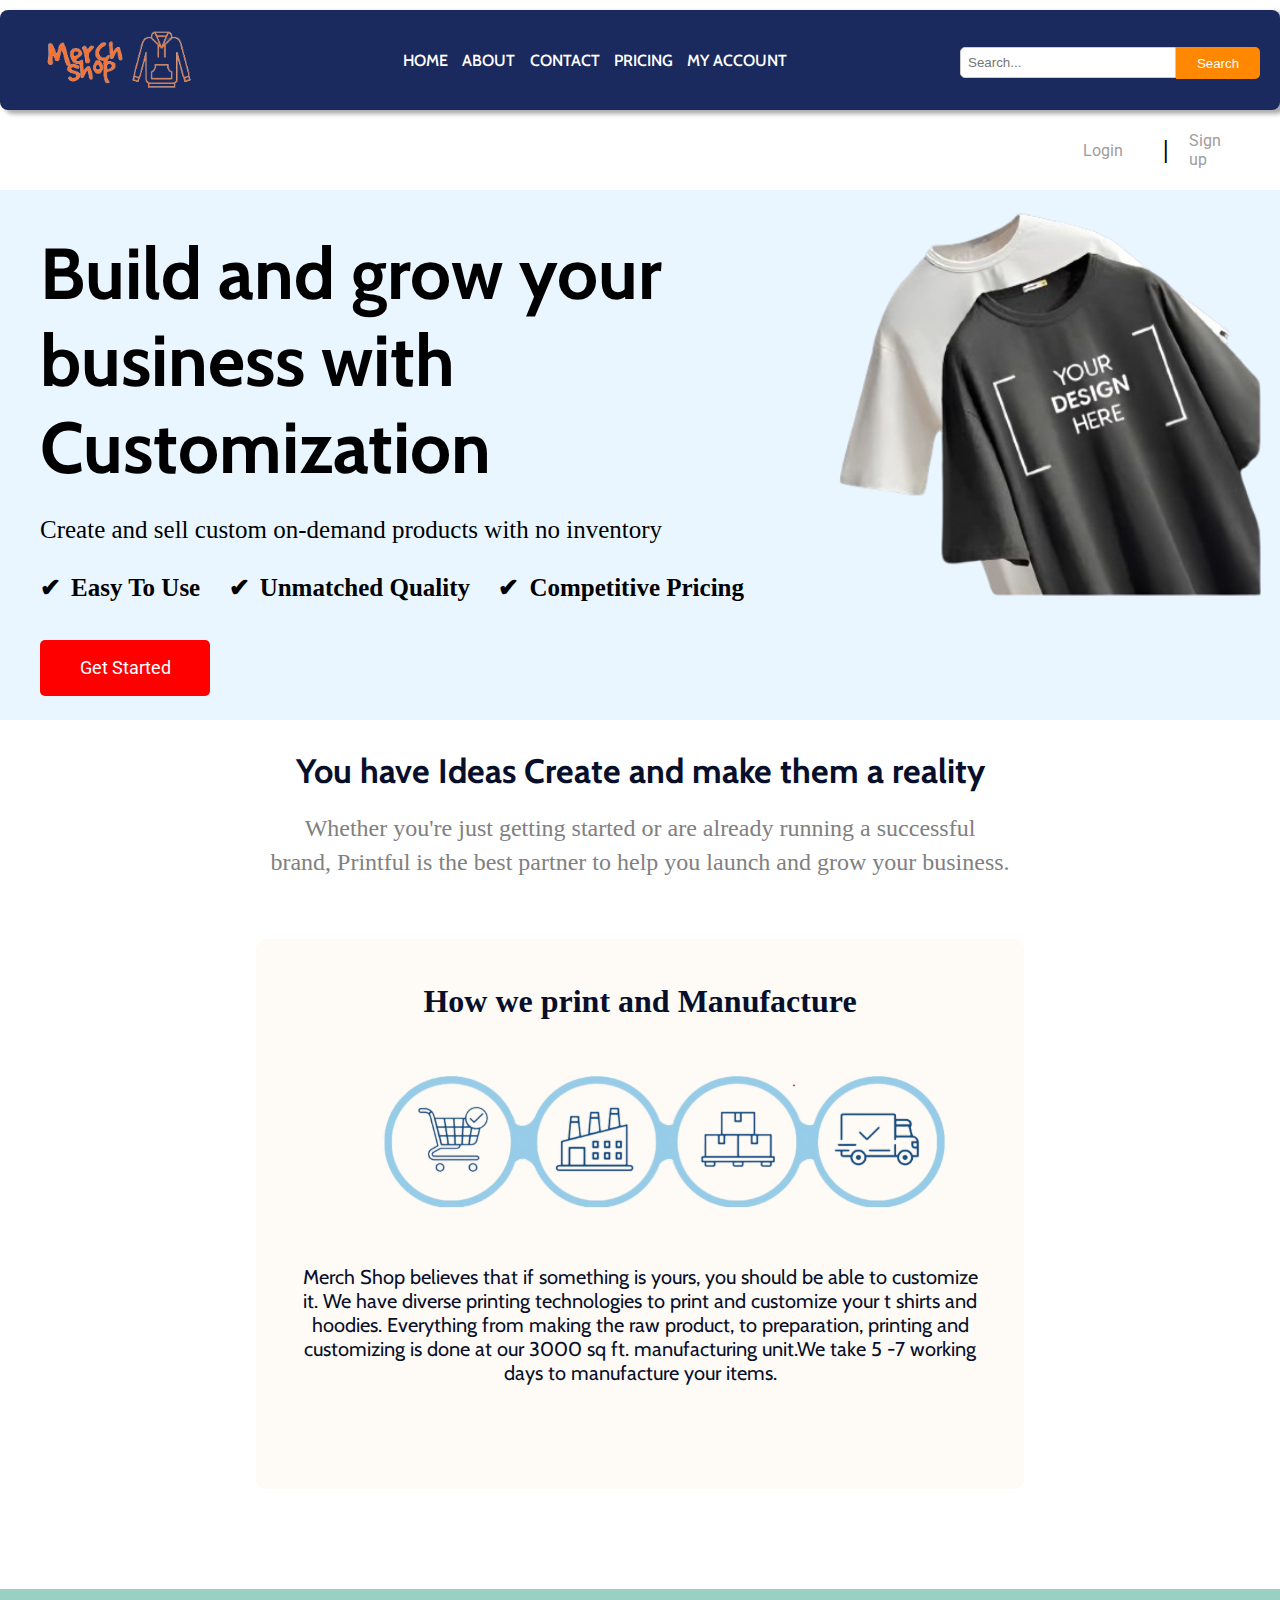
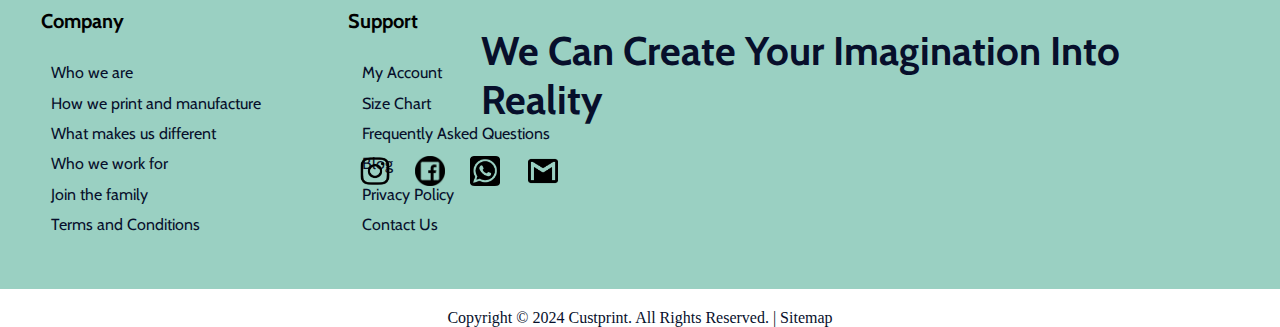
<file: index.html>
<!DOCTYPE html>
<html lang="en">
<head>
    <meta charset="UTF-8">
    <meta name="viewport" content="width=device-width, initial-scale=1.0">
    <title>Merch Shop</title>
    <link rel="stylesheet" href="style.css">
   
    </head>
<body>
 <div class="top">
    <div class="logoimg"><img   src="/picture/s3-removebg-preview.png" alt=""></div>
    
        <div class="head_container">
         <div class="home" ><a href="index.html">HOME</a></div>
        <div class="abt"><a  href="about_us.html  ">ABOUT</a></div>
        <div  class="contact"> <a  href="Contact.html">CONTACT</a></div>
        <div  class="price"><a  href="price_index.html">PRICING</a></div>
        <div class="acnt"> <a  href="login.html">MY ACCOUNT</a></div>
    </div>
     <div class="search-bar">
        <div> <input type="text" placeholder="Search..."/></div>
     <div><button type="submit">Search</button></div>
     </div>
   </div>
    <div class="register_container">
    <div class="register">
           <div class="login"><a href="login.html">Login</a></div>
           <div><h6><b>|</b></h6></div>
          <div class="Signup"><a href="signup.html">Sign up</a></div>
    </div>
</div>
<div class="sec">
    <div class="sec-left">
        <div class="bus">
          <h1>Build and grow your <br> business with Customization</h1>
        </div>
        <div class="demond">
            <p>Create and sell custom on-demand products with no inventory</p>
        </div>
       
        <div class="tick">
            <div class="itm1">
                <div><p class="check1">&#10004</p></div>
                <div><p> <b class="e">Easy To Use </b></p></div>
            </div>
            <div class="itm1">
                <div><p class="check2">&#10004</p></div>
                <div> <p> <b class="e"> Unmatched Quality</b></p></div>
            </div>
            <div class="itm1">
                <div> <p class="check3">&#10004</p></div>
                <div><p> <b class="e">Competitive Pricing</b></p></div>
            </div>
        </div>
            <div class="stbuton">
               <a href="catlog.html"><button  class="st">Get Started </button></a> 
            </div>
    
    </div>

    <div class="sec-right"  >
        <div class="i2">
            <img src="/picture/snapedit_1709532584281-removebg-preview.png" alt="">
        </div>
      
    </div>

   
</div>
    <div class="pf">   
        <p class="pf_ideas">You have Ideas Create and make them a reality </p>
        <p class="pf_sucess">Whether you're just getting started or are already running a successful <br>brand, Printful is the best partner to help you launch and grow your business.</p>
    </div>
    <div class="works">
        <div><h3>How we print and Manufacture</h3></div>
        <div style="padding-bottom: 0px;"><img src="/picture/works-removebg-preview (1).png" alt=""></div>
        <div class="works_sen">
       <div class="ur_order"  id="img2" style=" text-align: center;">
        </div>
        <script>
                    var slideimg1=["Merch Shop believes that if something is yours, you should be able to customize it. We have diverse printing technologies to print and customize your t shirts and hoodies. Everything from making the raw product, to preparation, printing and customizing is done at our 3000 sq ft. manufacturing unit.We take 5 -7 working days to manufacture your items.",
                "Merch Shop has the latest of manufacturing techniques including screen, digital, flex and cut-to-print solutions for customizing t shirts and other products. Once our support team confirms your order they contact our development team. The development team handles your order as it is prepared and customized as per your instructions. Your order is then printed and customized by our workforce of 300+ employees.",
                "Once your order comes back from the manufacturing floor, it undergoes strict quality control to be approved through our packaging team. Each t shirt, hoodie, sweat shirt is treated for pre-washing conditions and is ready to use once packaged. Packaged with a personalized tag, your order is then sealed for you to open once delivered",
            "Merch Shop, powered by our various delivery partners ships your customized t shirts and other items within one week! Merch Shop makes sure to deliver your customized apparel to your doorstep anywhere in India!"];
                    var index1=0;
                    var duration1=3000;

                    function imgslide1()
                    {
                        document.getElementById("img2").textContent=slideimg1[index1];
                        index1++;
                        if(index1==slideimg1.length)
                        {
                            index1=0;    
                        }
                        setTimeout(imgslide1,duration1);
                    }
                    imgslide1();
          </script>
      </div>
    </div>
   
    <div class="footer_main">
        <div class="foot_sub">
        <div class="footer_row">
            <h5>Company</h5>
            <a href="#">Who we are</a><br>
            <a href="#">How we print and manufacture</a><br>
            <a href="#">What makes us different</a><br>
            <a href="#">Who we work for</a><br>
            <a href="#">Join the family</a><br>
            <a href="#">Terms and Conditions</a>
       </div>
        <div class="row2">
                <h5>Support</h5>
                <a href="#">My Account</a><br>
                <a href="#">Size Chart</a>  <br>
                <a href="#">Frequently Asked Questions</a><br>
                <a href="#">Blog</a><br>
                <a href="#">Privacy Policy</a><br>
                <a href="#">Contact Us</a><br>
        </div> 
    </div>
    <div class="Imaginaton">
       <div class="imagie_text"> <h4>We Can Create Your Imagination Into Reality</h4></div>
        <div class="insta"><a href="#"><img src="/picture/OIP-removebg-preview.png" alt=""></a></div>
        <div class="facebook"><a href="#"><img src="/picture/facebook-logo-png-transparent-background-black-1-removebg-preview.png" alt=""></a></div>
        <div class="whatsapp"><a href="#"><img src="/picture/OIP__1_-removebg-preview.png" alt=""></a></div>
        <div class="gmail"><a href="https://mail.google.com/mail/u/0/#inbox"><img src="/picture/OIP__3_-removebg-preview.png" alt=""></a></div>
    </div>
    <div class="copyright"><p>Copyright © 2024 Custprint. All Rights Reserved. | Sitemap</p></div>
</div>
</body>
</html>
</file>
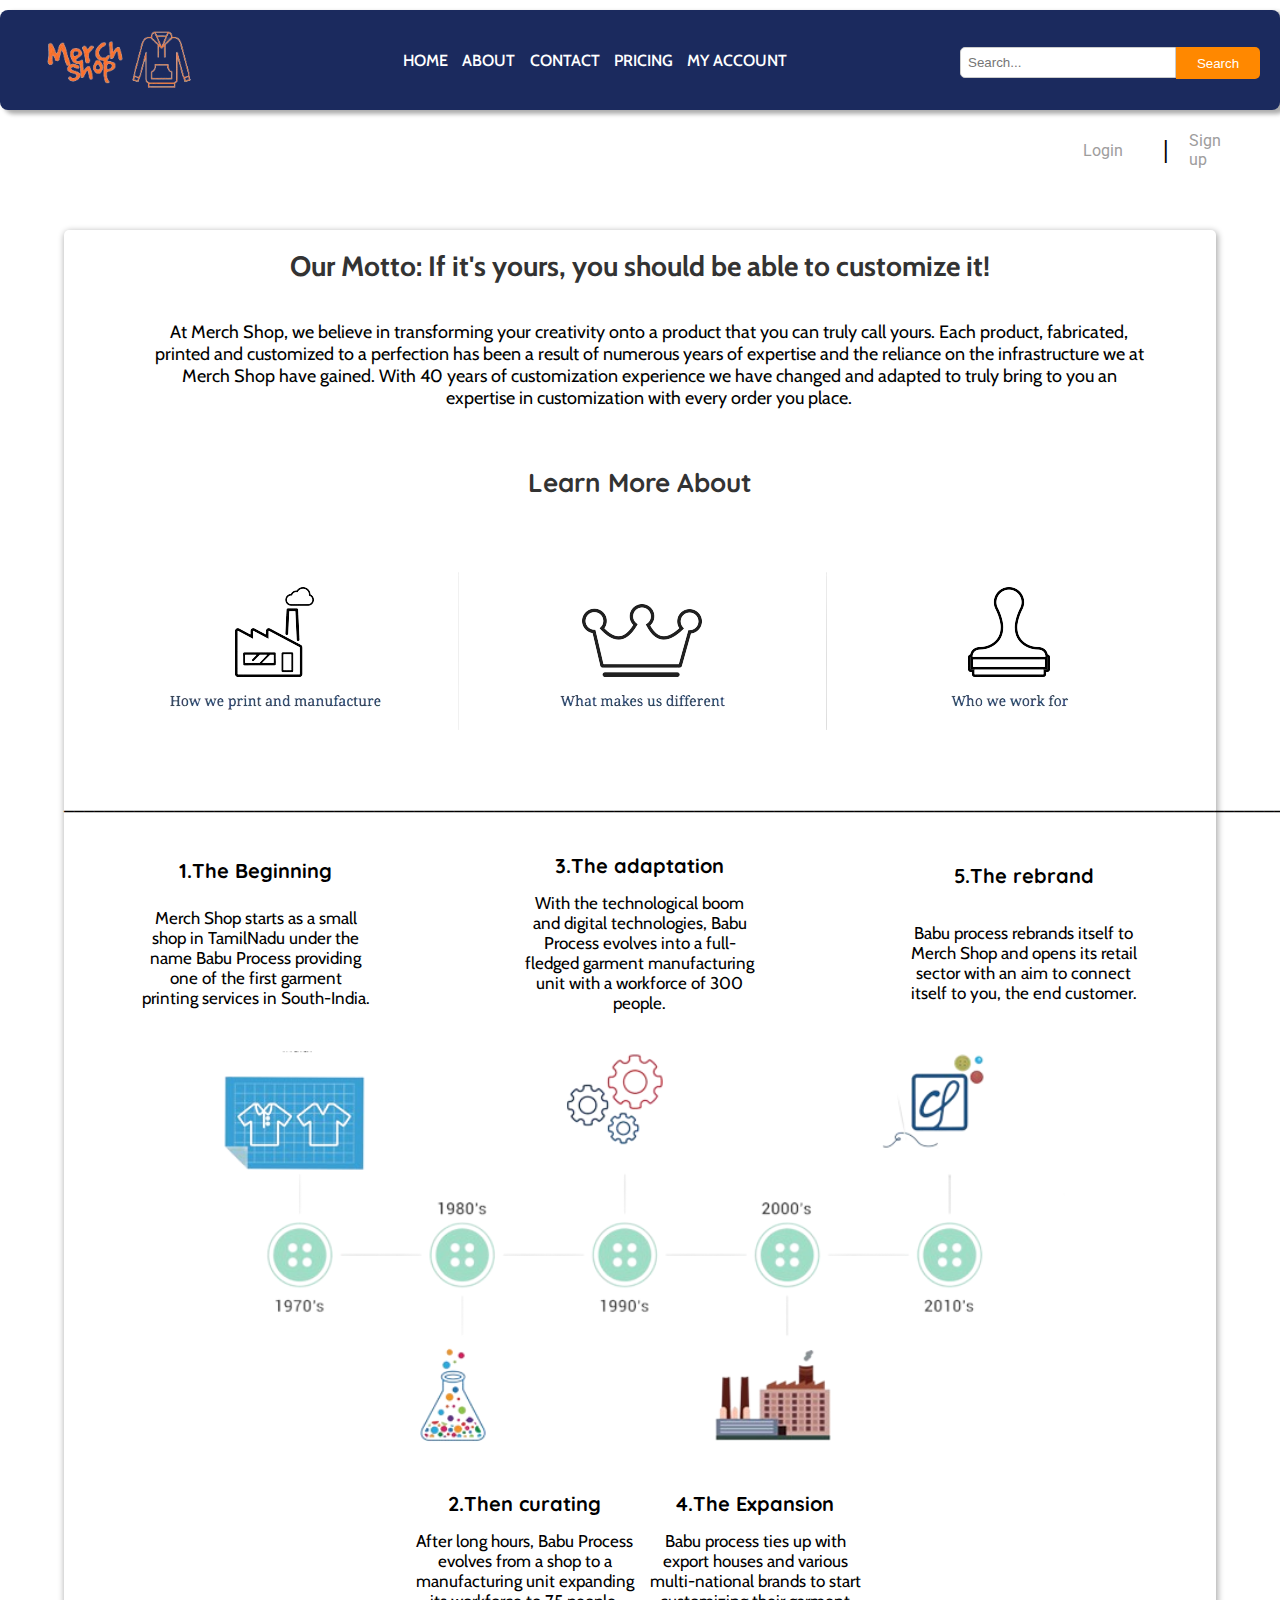
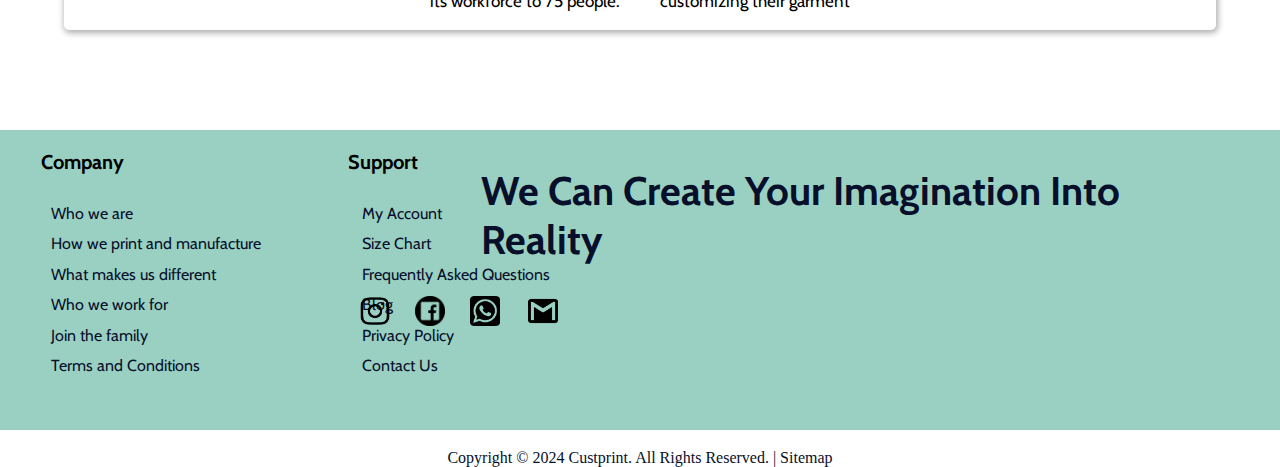
<file: about_us.html>
<!DOCTYPE html>
<html lang="en">
<head>
    <meta charset="UTF-8">
    <meta name="viewport" content="width=device-width, initial-scale=1.0">
    <title>About us</title>
    <link rel="icon" href="icon.png">
    <link rel="stylesheet" href="style.css">
    <link rel="stylesheet" href="abt.css">
</head>
<body>
    <div class="top">
        <div class="logoimg"><img   src="/picture/s3-removebg-preview.png" alt=""></div>
         <div class="head_container">
             <div class="home" ><a href="index.html">HOME</a></div>
            <div class="abt"><a  href="about_us.html  ">ABOUT</a></div>
            <div  class="contact"> <a  href="Contact.html">CONTACT</a></div>
            <div  class="price"><a  href="price_index.html">PRICING</a></div>
            <div class="acnt"> <a  href="login.html">MY ACCOUNT</a></div>
        </div>
         <div class="search-bar">
            <div> <input type="text" placeholder="Search..."/></div>
         <div><button type="submit">Search</button></div>
         </div>
       </div>
        <div class="register_container">
        <div class="register">
               <div class="login"><a href="login.html">Login</a></div>
               <div><h6><b>|</b></h6></div>
              <div class="Signup"><a href="signup.html">Sign up</a></div>
        </div>
    </div>
    <div class="main_container">
    <div class="sub_container">
        <div ><h4>Our Motto: If it's yours, you should be able to customize it!</h4></div>
        <div class="para_moto"><p>At Merch Shop, we believe in transforming your creativity onto a product that you can truly call yours. Each product, fabricated, printed and customized to a perfection has been a result of numerous years of expertise and the reliance on the infrastructure we at Merch Shop have gained. With 40 years of customization experience we have changed and adapted to truly bring to you an expertise in customization with every order you place.</p></div>
    <div class="head_learn"><h3>Learn More About</h3></div>
    <div class="learn_img"><img src="/picture/learn_abt-removebg-preview.png" alt=""></div>
    <div><p>____________________________________________________________________________________________________________________________</p></div>
    <div class="main_begin">
        <div class="sub_begin">
               <div><h5>1.The Beginning</h5></div>
              <div><p> Merch Shop starts as a small shop in TamilNadu under the name Babu Process providing one of the first garment printing services in South-India.</p></div>
        </div>
        <div class="sub_adapt">
            <div><h5>3.The adaptation</h5></div>
             <div><p>With the technological boom and digital technologies, Babu Process evolves into a full-fledged garment manufacturing unit with a workforce of 300 people.</p></div>
        </div>
        <div class="sub_rebrand">
            <div><h5>5.The rebrand</h5></div>
            <div><p>Babu process rebrands itself to Merch Shop and opens its retail sector with an aim to connect itself to you, the end customer. </p></div>
        </div>
       </div>
       <div class="proces_img"><img src="/picture/aboutus_pic-removebg-preview.png" alt=""></div>
       <div class="contain_proces">
        <div class="sub_curate">
        <div><h5>2.Then curating</h5></div>
        <div><p>After long hours, Babu Process evolves from a shop to a manufacturing unit expanding its workforce to 75 people.</p></div>
       </div>
       <div class="sub_expan">
        <div><h5>4.The Expansion</h5></div>
        <div><p>Babu process ties up with export houses and various multi-national brands to start customizing their garment  </p></div>
       </div>
       </div>
    </div>
    </div>
    <div class="footer_main" >
        <div class="foot_sub">
        <div class="footer_row">
            <h5>Company</h5>
            <a href="#">Who we are</a><br>
            <a href="#">How we print and manufacture</a><br>
            <a href="#">What makes us different</a><br>
            <a href="#">Who we work for</a><br>
            <a href="#">Join the family</a><br>
            <a href="#">Terms and Conditions</a>
       </div>
        <div class="row2">
                <h5>Support</h5>
                <a href="#">My Account</a><br>
                <a href="#">Size Chart</a>  <br>
                <a href="#">Frequently Asked Questions</a><br>
                <a href="#">Blog</a><br>
                <a href="#">Privacy Policy</a><br>
                <a href="#">Contact Us</a><br>
        </div> 
    </div>
    <div class="Imaginaton">
       <div class="imagie_text"> <h4>We Can Create Your Imagination Into Reality</h4></div>
        <div class="insta"><a href="#"><img src="/picture/OIP-removebg-preview.png" alt=""></a></div>
        <div class="facebook"><a href="#"><img src="/picture/facebook-logo-png-transparent-background-black-1-removebg-preview.png" alt=""></a></div>
        <div class="whatsapp"><a href="#"><img src="/picture/OIP__1_-removebg-preview.png" alt=""></a></div>
        <div class="gmail"><a href="https://mail.google.com/mail/u/0/#inbox"><img src="/picture/OIP__3_-removebg-preview.png" alt=""></a></div>
    </div>
    <div class="copyright"><p>Copyright © 2024 Custprint. All Rights Reserved. | Sitemap</p></div>
</body>
</html>
</file>
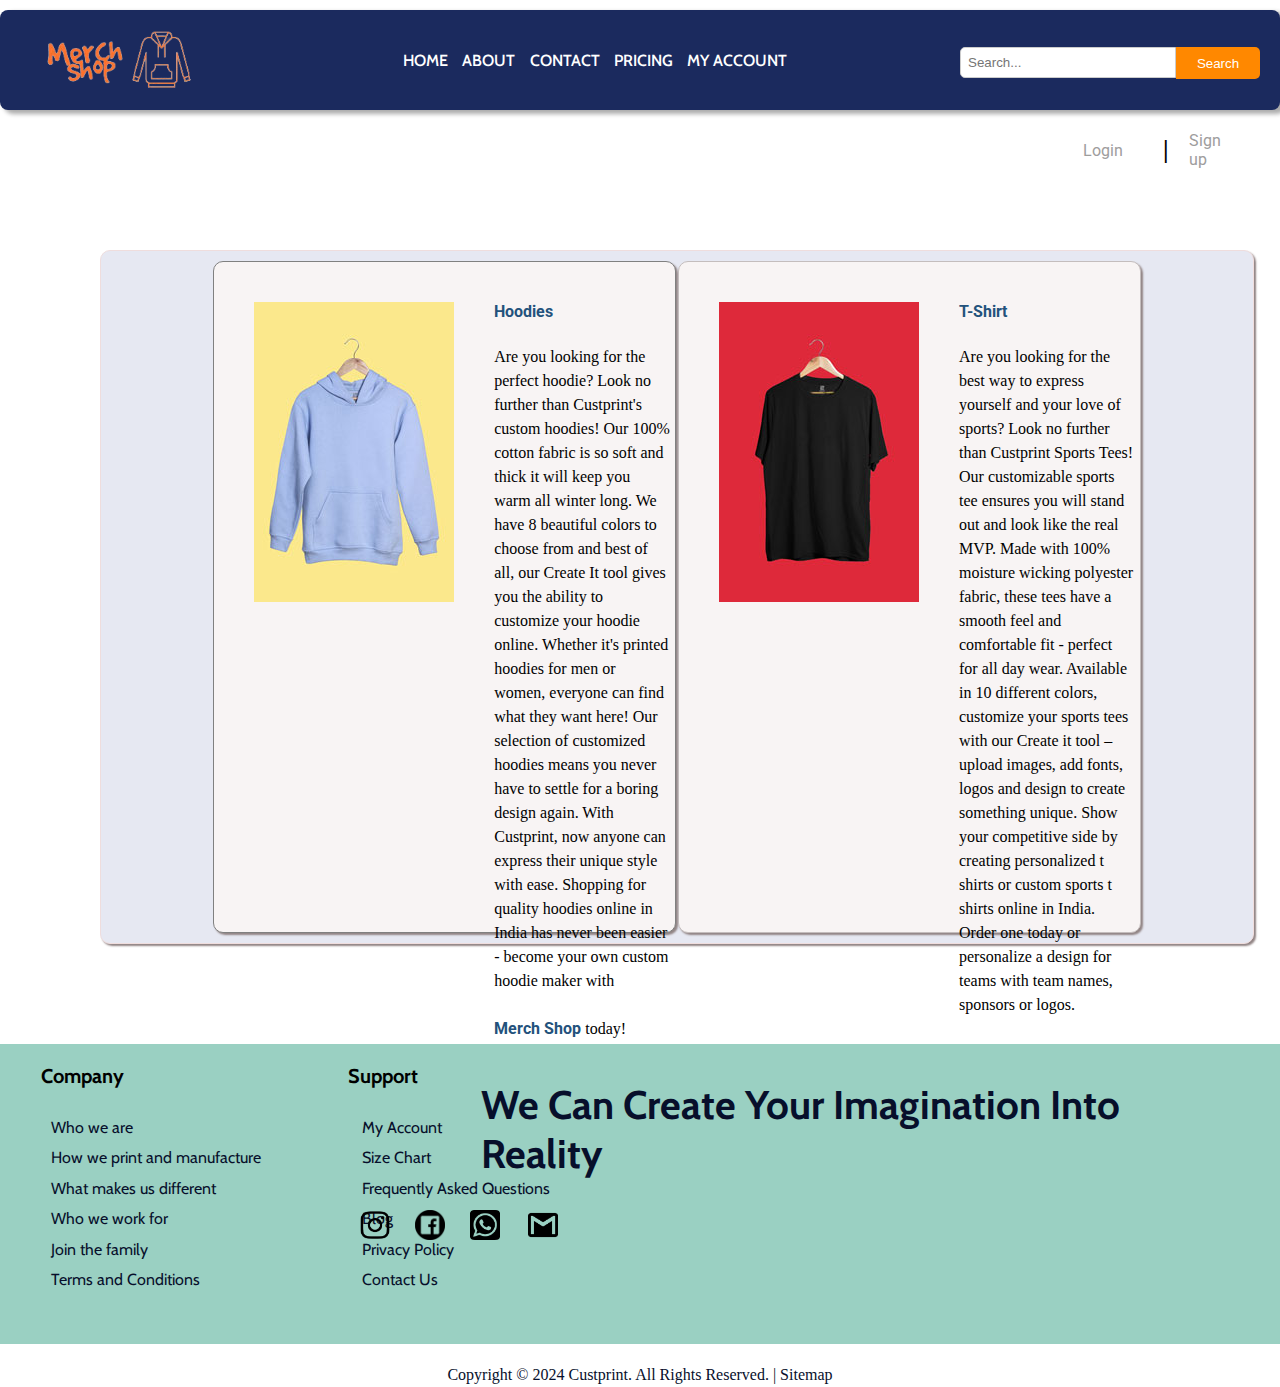
<file: catlog.html>
<!DOCTYPE html>
<html lang="en">
<head>
    <meta charset="UTF-8">
    <meta name="viewport" content="width=device-width, initial-scale=1.0">
    <title>Products</title>
    <link rel="icon" href="icon.png">
    <link rel="stylesheet" href="catlog.css">
    <link rel="stylesheet" href="style.css">
</head>
<body>
<div class="top">
    <div class="logoimg"><img   src="/picture/s3-removebg-preview.png" alt=""></div>
             <div class="head_container">
             <div class="home" ><a href="index.html">HOME</a></div>
            <div class="abt"><a  href="about_us.html  ">ABOUT</a></div>
            <div  class="contact"> <a  href="Contact.html">CONTACT</a></div>
            <div  class="price"><a  href="price_index.html">PRICING</a></div>
            <div class="acnt"> <a  href="login.html">MY ACCOUNT</a></div>
        </div>
         <div class="search-bar">
            <div> <input type="text" placeholder="Search..."/></div>
         <div><button type="submit">Search</button></div>
         </div>
       </div>
    <div class="register_container">
    <div class="register">
           <div class="login"><a href="login.html">Login</a></div>
           <div><h6><b>|</b></h6></div>
          <div class="Signup"><a href="signup.html">Sign up</a></div>
    </div>
</div>

<div class="catlog-body" >

    <div class="catlog-hoodie" >
        <div class="hoodie-img" >
            <img src="img/hoodie.jpg" alt="">

        </div>
        <div class="hoodie-content" >
             <span style="font-family: Roboto, Helvetica, Arial, sans-serif; color: #23527c; padding-top: 50px; "><b>Hoodies</b></span> <p><br>
                Are you looking for the perfect hoodie? Look no further than Custprint's custom hoodies! Our 100% cotton fabric is so soft and thick it will keep you warm all winter long. We have 8 beautiful colors to choose from and best of all, our Create It tool gives you the ability to customize your hoodie online. Whether it's printed hoodies for men or women, everyone can find what they want here! Our selection of customized hoodies means you never have to settle for a boring design again. With Custprint, now anyone can express their unique style with ease. Shopping for quality hoodies online in India has never been easier - become your own custom hoodie maker with <br><br><span style="font-family: Roboto, Helvetica, Arial, sans-serif; color: #23527c; padding-top: 50px; "><b>Merch Shop</b></span> today!

                <br><br><br>
                <a href="hoodie.html"><span style="font-family: Roboto, Helvetica, Arial, sans-serif; color: #23527c; padding-top: 50px; "><b>View Product Range</b></span></a>
                </p>
        </div>
        
</div>

    <div class="catlog-t-shirt" >
        <div class="t-shirt-img" >
            <img src="img/t-shirt.jpg" alt="">

        </div>
        <div class="t-shirt-content" >
            <span style="font-family: Roboto, Helvetica, Arial, sans-serif; color: #23527c;"><b>T-Shirt</b></span> <p><br>
                Are you looking for the best way to express yourself and your love of sports? Look no further than Custprint Sports Tees! Our customizable sports tee ensures you will stand out and look like the real MVP. Made with 100% moisture wicking polyester fabric, these tees have a smooth feel and comfortable fit - perfect for all day wear. Available in 10 different colors, customize your sports tees with our Create it tool – upload images, add fonts, logos and design to create something unique. Show your competitive side by creating personalized t shirts or custom sports t shirts online in India. Order one today or personalize a design for teams with team names, sponsors or logos.  <br><br><span style="font-family: Roboto, Helvetica, Arial, sans-serif; color: #23527c; padding-top: 50px; "><b>Merch Shop</b></span> today!
                <br><br><br>
                <a href="t-shirt.html"><span style="font-family: Roboto, Helvetica, Arial, sans-serif; color: #23527c; padding-top: 50px; "><b>View Product Range</b></span></a>
              <p></p>


        </div>

    </div>
    



</div>
 
<div class="footer_main">
    <div class="foot_sub">
    <div class="footer_row">
        <h5>Company</h5>
        <a href="#">Who we are</a><br>
        <a href="#">How we print and manufacture</a><br>
        <a href="#">What makes us different</a><br>
        <a href="#">Who we work for</a><br>
        <a href="#">Join the family</a><br>
        <a href="#">Terms and Conditions</a>
   </div>
    <div class="row2">
            <h5>Support</h5>
            <a href="#">My Account</a><br>
            <a href="#">Size Chart</a>  <br>
            <a href="#">Frequently Asked Questions</a><br>
            <a href="#">Blog</a><br>
            <a href="#">Privacy Policy</a><br>
            <a href="#">Contact Us</a><br>
    </div> 
</div>
<div class="Imaginaton">
   <div class="imagie_text"> <h4>We Can Create Your Imagination Into Reality</h4></div>
   <div class="insta"><a href="#"><img src="/picture/OIP-removebg-preview.png" alt=""></a></div>
   <div class="facebook"><a href="#"><img src="/picture/facebook-logo-png-transparent-background-black-1-removebg-preview.png" alt=""></a></div>
   <div class="whatsapp"><a href="#"><img src="/picture/OIP__1_-removebg-preview.png" alt=""></a></div>
   <div class="gmail"><a href="https://mail.google.com/mail/u/0/#inbox"><img src="/picture/OIP__3_-removebg-preview.png" alt=""></a></div>
</div>
<div class="copyright"><p>Copyright © 2024 Custprint. All Rights Reserved. | Sitemap</p></div>
</div>
</body>
</html>
</file>
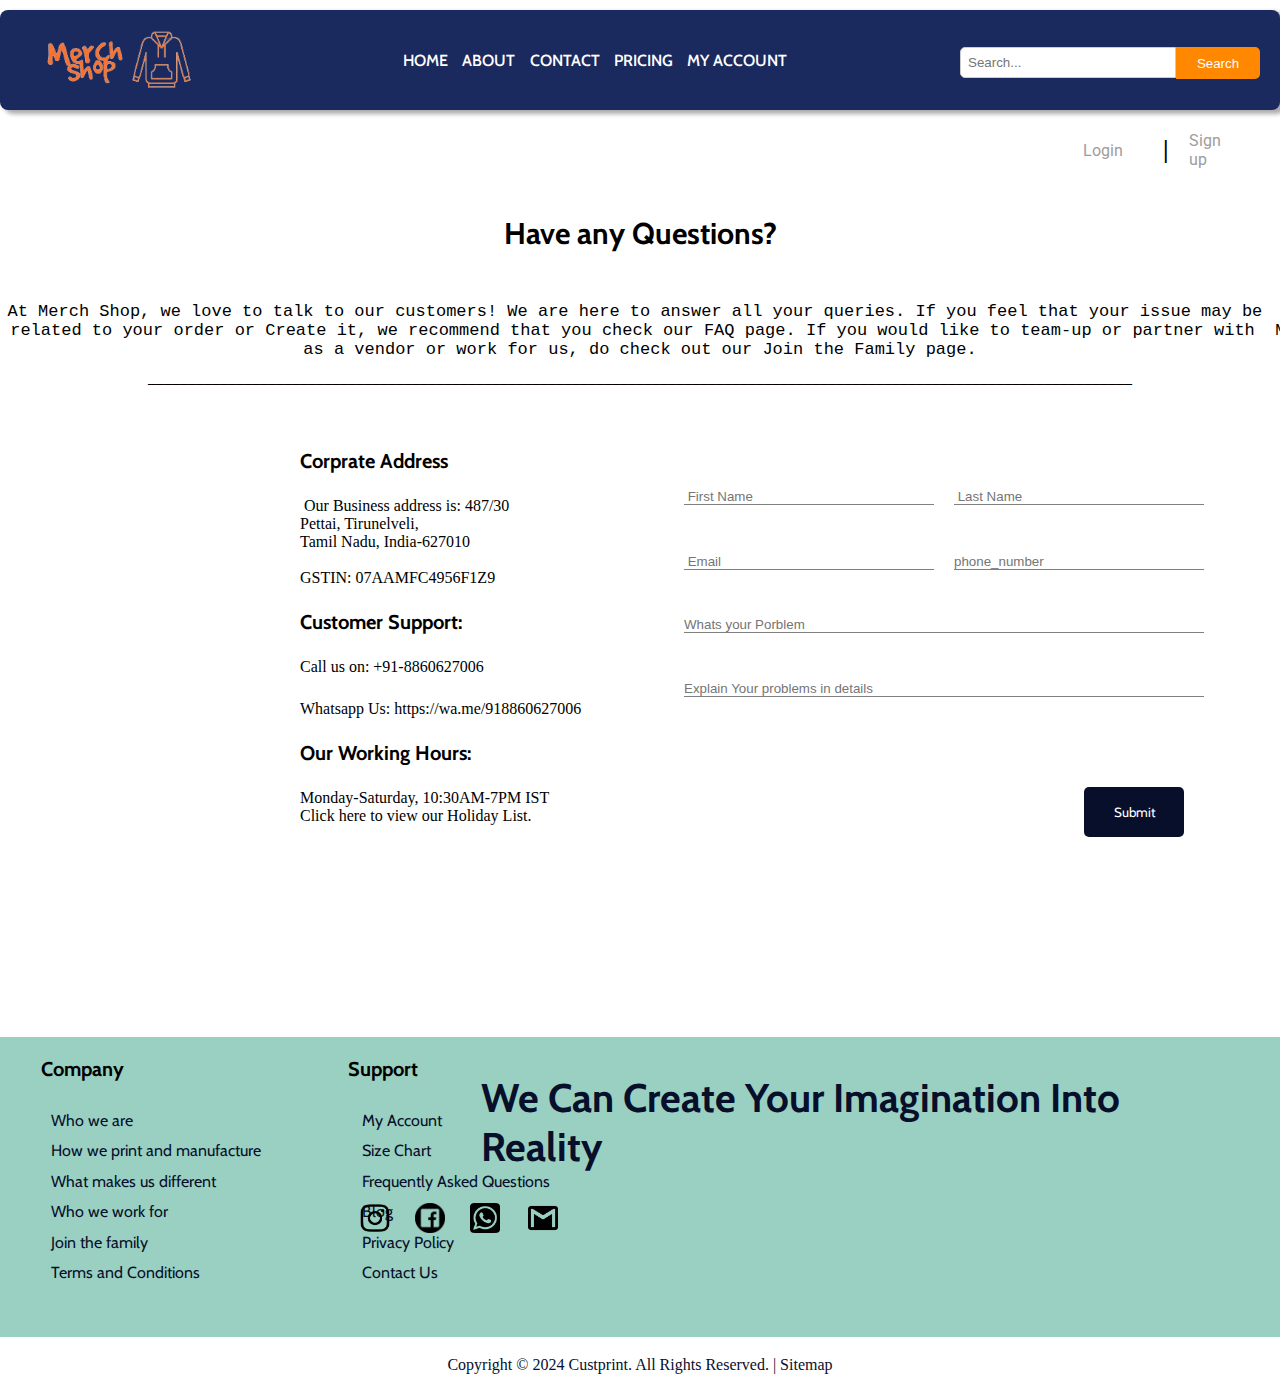
<file: Contact.html>
<!DOCTYPE html>
<html lang="en">
<head>
    <meta charset="UTF-8">
    <meta name="viewport" content="width=device-width, initial-scale=1.0">
    <title>Contact</title>
    <link rel="icon" href="icon.png">
     <link rel="stylesheet" href="contactstyle.css">
    <link rel="stylesheet" href="style.css">
</head>
<body>
    <script src="hoodi-t-shirt.js"></script>
       <div class="top">
        <div class="logoimg"><img   src="/picture/s3-removebg-preview.png" alt=""></div>
        <div class="head_container">
             <div class="home" ><a href="index.html">HOME</a></div>
            <div class="abt"><a  href="about_us.html  ">ABOUT</a></div>
            <div  class="contact"> <a  href="Contact.html">CONTACT</a></div>
            <div  class="price"><a  href="price_index.html">PRICING</a></div>
            <div class="acnt"> <a  href="login.html">MY ACCOUNT</a></div>
        </div>
         <div class="search-bar">
            <div> <input type="text" placeholder="Search..."/></div>
         <div><button type="submit">Search</button></div>
         </div>
       </div>
                <div class="register_container">
                <div class="register">
                       <div class="login"><a href="login.html">Login</a></div>
                       <div><h6><b>|</b></h6></div>
                      <div class="Signup"><a href="signup.html">Sign up</a></div>
                </div>
            </div>
         <div class="second_container">
            <div class="pf_questions"><h3>Have any Questions?</h3></div>
            <div  class="pf_para"><pre>At Merch Shop, we love to talk to our customers! We are here to answer all your queries. If you feel that your issue may be 
 related to your order or Create it, we recommend that you check our FAQ page. If you would like to team-up or partner with  Merch Shop
as a vendor or work for us, do check out our Join the Family page.</pre>
</div>
<div class="line"><p>___________________________________________________________________________________________________________________________</p></div>
        </div>
        <div class="Querys">
            <div class="left_side">
                <div class="top_querys">
                  <div class=" addrress"><h5>Corprate Address</h5></div>
                  <div class="pf_addres"><pre> Our Business address is: 487/30 <br>Pettai, Tirunelveli,<br>Tamil Nadu, India-627010 <br><br>GSTIN: 07AAMFC4956F1Z9</pre></div>
                  <div class="customer support"><h5>Customer Support: </h5></div>
                  <div class="phone_number"><pre>Call us on: +91-8860627006</pre></div>
                  <div class="whatsapp_link"><pre>Whatsapp Us: https://wa.me/918860627006</pre></div>
                  <div><h5>Our Working Hours:</h5></div>
                  <div><pre>Monday-Saturday, 10:30AM-7PM IST<br>Click here to view our Holiday List.</pre></div>
               
                
</div>
                </div>
                <div class="right_side">
                    <div class="details_container">
                        <div class="name_container">
                        <div class="firstname"> <input type="text" placeholder=" First Name"></div>
                        <div class="secondname"><input type="text"  placeholder=" Last Name"></div>
                        </div>
                        <div class="for_contact">
                        <div class="Emailinput"><input type="text" placeholder=" Email"></div>
                        <div class="phone_input"><input type="text" placeholder="phone_number"></div>
                    </div>
                    <div class="problem"><input type="text" placeholder="Whats your Porblem"></div>
                    <div class="problem_in_detils"><input type="text" placeholder="Explain Your problems in details"></div>
                    <div></div>
                <div class="submit_button" ><Button onclick="Query_send()">Submit</Button>
                </div>
                    </div>
                </div>
            </div>
            <div class="footer_main">
                <div class="foot_sub">
                <div class="footer_row">
                    <h5>Company</h5>
                    <a href="#">Who we are</a><br>
                    <a href="#">How we print and manufacture</a><br>
                    <a href="#">What makes us different</a><br>
                    <a href="#">Who we work for</a><br>
                    <a href="#">Join the family</a><br>
                    <a href="#">Terms and Conditions</a>
               </div>
                <div class="row2">
                        <h5>Support</h5>
                        <a href="#">My Account</a><br>
                        <a href="#">Size Chart</a>  <br>
                        <a href="#">Frequently Asked Questions</a><br>
                        <a href="#">Blog</a><br>
                        <a href="#">Privacy Policy</a><br>
                        <a href="#">Contact Us</a><br>
                </div> 
            </div>
            <div class="Imaginaton">
               <div class="imagie_text"> <h4>We Can Create Your Imagination Into Reality</h4></div>
                <div class="insta"><a href="#"><img src="/picture/OIP-removebg-preview.png" alt=""></a></div>
                <div class="facebook"><a href="#"><img src="/picture/facebook-logo-png-transparent-background-black-1-removebg-preview.png" alt=""></a></div>
                <div class="whatsapp"><a href="#"><img src="/picture/OIP__1_-removebg-preview.png" alt=""></a></div>
                <div class="gmail"><a href="https://mail.google.com/mail/u/0/#inbox"><img src="/picture/OIP__3_-removebg-preview.png" alt=""></a></div>
            </div>
            <div class="copyright"><p>Copyright © 2024 Custprint. All Rights Reserved. | Sitemap</p></div>
        </div>
       
</body>
</html>
</file>
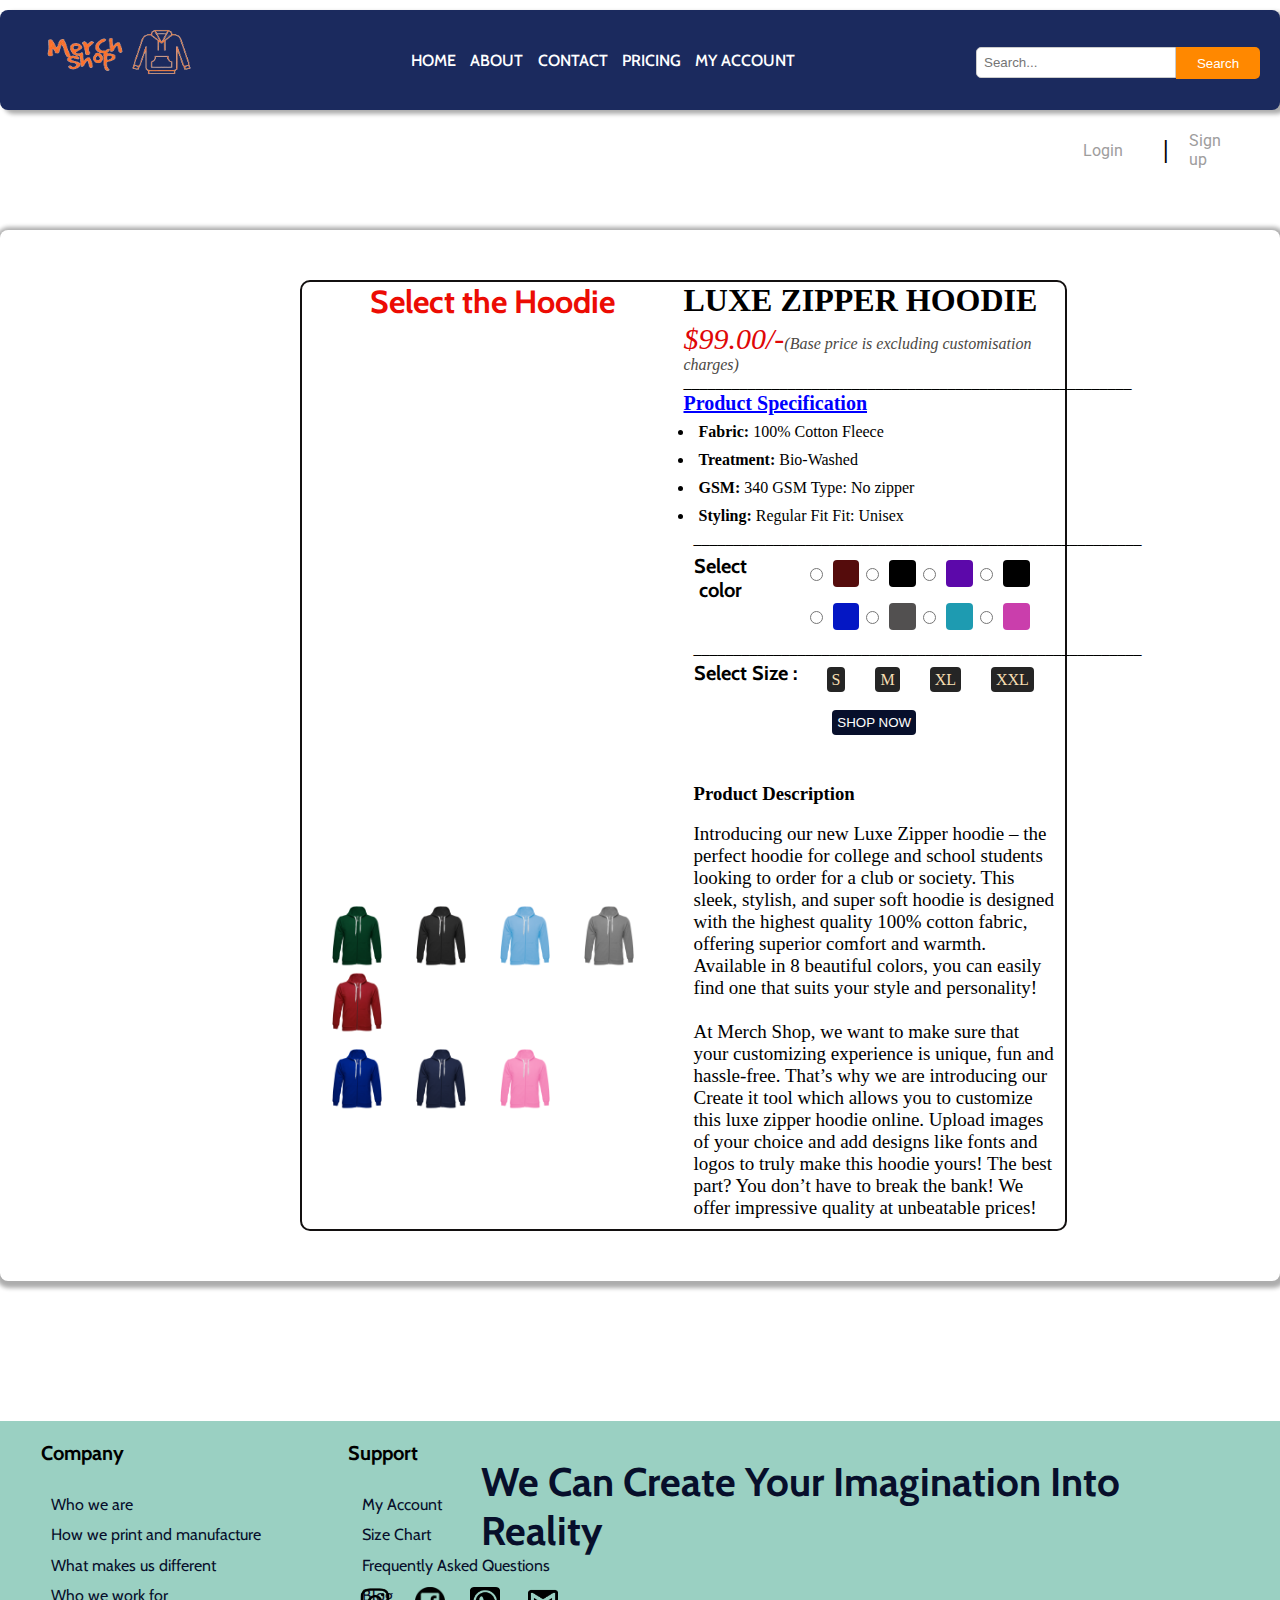
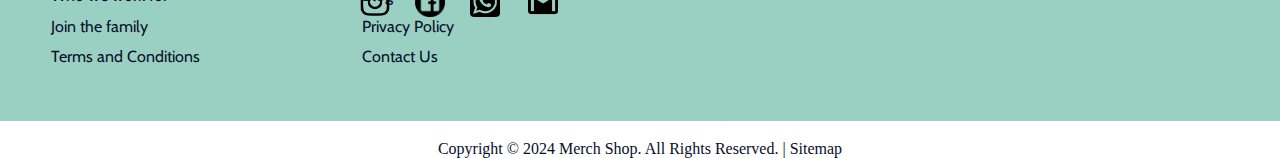
<file: hoodie.html>
<!DOCTYPE html>
<html lang="en">
<head>
    <meta charset="UTF-8">
    <meta name="viewport" content="width=device-width, initial-scale=1.0">
    <title>Hoodie Selection for Order</title>
    <link rel="stylesheet" href="hoodie.css">
    <link rel="stylesheet" href="style.css">
    <link rel="icon" href="icon.png">
</head>
<body>
    <script src="hoodi-t-shirt.js"></script>
   
    <div class="top">
        <div class="logoimg"><img   src="/picture/s3-removebg-preview.png" alt=""></div>
         <div class="head_container">
             <div class="home" ><a href="index.html">HOME</a></div>
            <div class="abt"><a  href="about_us.html  ">ABOUT</a></div>
            <div  class="contact"> <a  href="Contact.html">CONTACT</a></div>
            <div  class="price"><a  href="price_index.html">PRICING</a></div>
            <div class="acnt"> <a  href="login.html">MY ACCOUNT</a></div>
        </div>
         <div class="search-bar">
            <div> <input type="text" placeholder="Search..."/></div>
         <div><button type="submit">Search</button></div>
         </div>
       </div>
    <div class="register_container">
    <div class="register">
           <div class="login"><a href="login.html">Login</a></div>
           <div><h6><b>|</b></h6></div>
          <div class="Signup"><a href="signup.html">Sign up</a></div>
    </div>
</div>
        <div class="hoodie-background">

            <div class="hoodie-body">

                <div class="column1">
                    <h1 style="text-align: center;    color: rgb(236, 12, 4);">Select the Hoodie</h1>

                    <div class="image-view" >
                       
                        <iframe scrolling="no"  frameborder="0" height="500px" width="490px" name="frame-image"> </iframe>
                    </div>
 
                   <div class="multiple-hoodies" >
                    <div class="hoodi-row1">
                        <a href="/img/hoodie-images/green-hoodie.png" target="frame-image"><img src="/img/hoodie-images/green-hoodie.png" alt="Luxe Zipper Hoodie Green"></a>
                        <a href="/img/hoodie-images/black-hoodie.png" target="frame-image"><img src="/img/hoodie-images/black-hoodie.png" alt="black"></a>
                        <a href="/img/hoodie-images/skyblue-hoodie.png" target="frame-image"><img src="/img/hoodie-images/skyblue-hoodie.png" alt="black"></a>
                        <a href="/img/hoodie-images/grey-hoodie.png" target="frame-image"><img src="/img/hoodie-images/grey-hoodie.png" alt="black"></a>
                        <a href="/img/hoodie-images/red-hoodi.png" target="frame-image"><img src="/img/hoodie-images/red-hoodi.png" alt="black"></a>
                    </div>
                    <div class="hoodi-row2">
                    <a href="/img/hoodie-images/blue-hoodie.png" target="frame-image"><img src="/img/hoodie-images/blue-hoodie.png" alt="black"></a>
                    <a href="/img/hoodie-images/blue-thick-hooide.png" target="frame-image"><img src="/img/hoodie-images/blue-thick-hooide.png" alt="black"></a>
                    <a href="/img/hoodie-images/pink-hoodie.png" target="frame-image"><img src="/img/hoodie-images/pink-hoodie.png" alt="black"></a>
                </div>
                </div>
                </div>
            <div class="column2">
                    <h1>LUXE ZIPPER HOODIE</h1>
                    <div class="price">
                        <p style="font-style: italic;color: rgb(75, 72, 68);"><span style="color: rgb(223, 7, 7); font-size: 30px;">$99.00/-</span>(Base price is excluding customisation charges)</p>
                    </div>
                    <p>________________________________________________________</p>
                    <h4 style="text-align: left;font-size: 20px; color: blue; text-decoration:underline;">Product Specification</h4>
                    <div class="property">
                        <ul >
                            <li><b>Fabric: </b>100% Cotton Fleece</li>
                            <li><b>Treatment: </b>Bio-Washed </li>
                            <li><b>GSM:</b> 340 GSM Type: No zipper</li>
                            <li><b>Styling:</b> Regular Fit Fit: Unisex</li>
                        </ul>  
                <p>________________________________________________________</p>
                <div class="colors-selection">
                    <div class="selection" >
                        <span style="font-weight: bold; margin-top: 10px; font-size: 20px; ">Select color</span>
                    </div>
                    <div class="colors">
                        <div class="multi-colors">
                            <input type="radio" name="color" style="margin-left: 3px;"><div style="width: 80px; height: 27px; background:rgb(85, 12, 12); border-radius: 4px;"></div>
                            <input type="radio" name="color" style="margin-left: 7px;"><div style="width: 80px; height: 27px; background:black;  border-radius: 4px;"></div>
                            <input type="radio" name="color" style="margin-left: 7px;"><div style="width: 80px; height: 27px; background:rgb(92, 8, 170);  border-radius: 4px;"></div>
                            <input type="radio" name="color" style="margin-left: 7px;"><div style="width: 80px; height: 27px; background:black;  border-radius: 4px;"></div>
                        </div>
                        <div class="multi-colors">
                            <input type="radio" name="color" style="margin-left: 3px;"><div style="width: 80px; height: 27px; background:rgb(4, 23, 196); border-radius: 4px;"></div>
                            <input type="radio" name="color" style="margin-left: 7px;"><div style="width: 80px; height: 27px; background:rgb(82, 80, 80); border-radius: 4px;"></div>
                            <input type="radio" name="color" style="margin-left: 7px;"><div style="width: 80px; height: 27px; background:rgb(30, 155, 177); border-radius: 4px;"></div>
                            <input type="radio" name="color" style="margin-left: 7px;"><div style="width: 80px; height: 27px; background:rgb(202, 62, 172); border-radius: 4px;"></div>
                        </div>
                    </div>     
                </div>
                <p>________________________________________________________</p>
                <div class="size-selection">
                        <span style="font-weight: bold; margin:0; font-size: 20px; ">Select Size :</span>
                    <div class="multi-size">
                       <div style="width: 50px; height: 25px; background-color: rgb(37, 37, 37); border-radius: 4px;">S</div>
                        <div style="width: 50px; height: 25px; background:rgb(37, 37, 37);  border-radius: 4px;">M</div>
                        <div style="width: 50px; height: 25px; background:rgb(37, 37, 37);  border-radius: 4px;">XL</div>
                        <div style="width: 50px; height: 25px;; background:rgb(37, 37, 37);  border-radius: 4px;">XXL</div>
                    </div>
                    </div>
                </div>
                <div class="shop">
                    <button onclick="booknow()" style="cursor: pointer; margin-top: 10px;">SHOP NOW</button></div>
                    <div class="hoodi-decription" style="padding: 10px;">
                        <br>
                        <p>
                            <b><h3>Product Description</h3></b><br>
    <span style="  font-size: 19px;">Introducing our new Luxe Zipper hoodie – the perfect hoodie for college and school students looking to order for a club or society. This sleek, stylish, and super soft hoodie is designed with the highest quality 100% cotton fabric, offering superior comfort and warmth. Available in 8 beautiful colors, you can easily find one that suits your style and personality!
     <br><br>
    At Merch Shop, we want to make sure that your customizing experience is unique, fun and hassle-free. That’s why we are introducing our Create it tool which allows you to customize this luxe zipper hoodie online. Upload images of your choice and add designs like fonts and logos to truly make this hoodie yours! The best part? You don’t have to break the bank! We offer impressive quality at unbeatable prices!</span></p>
                </div>
                </DIV>
                </div>
    </div>
        </div>
        <div class="footer_main">
            <div class="foot_sub">
            <div class="footer_row">
                <h5>Company</h5>
                <a href="#">Who we are</a><br>
                <a href="#">How we print and manufacture</a><br>
                <a href="#">What makes us different</a><br>
                <a href="#">Who we work for</a><br>
                <a href="#">Join the family</a><br>
                <a href="#">Terms and Conditions</a>
           </div>
            <div class="row2">
                    <h5>Support</h5>
                    <a href="#">My Account</a><br>
                    <a href="#">Size Chart</a>  <br>
                    <a href="#">Frequently Asked Questions</a><br>
                    <a href="#">Blog</a><br>
                    <a href="#">Privacy Policy</a><br>
                    <a href="#">Contact Us</a><br>
            </div> 
        </div>
        <div class="Imaginaton">
           <div class="imagie_text"> <h4>We Can Create Your Imagination Into Reality</h4></div>
            <div class="insta"><a href="#"><img src="/picture/OIP-removebg-preview.png" alt=""></a></div>
            <div class="facebook"><a href="#"><img src="/picture/facebook-logo-png-transparent-background-black-1-removebg-preview.png" alt=""></a></div>
            <div class="whatsapp"><a href="#"><img src="/picture/OIP__1_-removebg-preview.png" alt=""></a></div>
            <div class="gmail"><a href="https://mail.google.com/mail/u/0/#inbox"><img src="/picture/OIP__3_-removebg-preview.png" alt=""></a></div>
        </div>
        <div class="copyright"><p>Copyright © 2024 Merch Shop. All Rights Reserved. | Sitemap</p></div>
    </div>
</body>
</html>
</file>
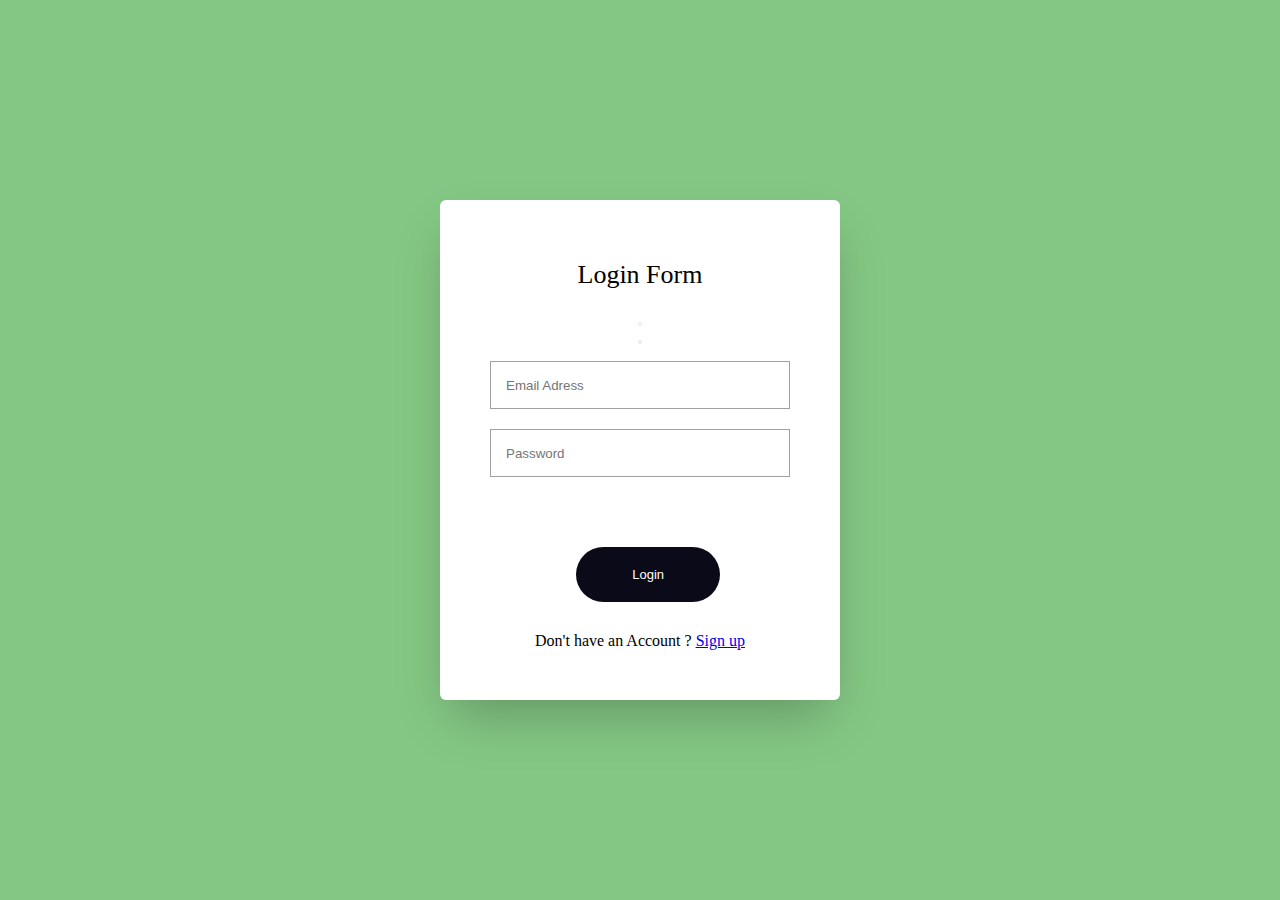
<file: login.html>
<!DOCTYPE html>
<html lang="en">
<head>
    <meta charset="UTF-8">
    <meta http-equiv="X-UA-Compatible" content="IE=edge">
    <meta name="viewport" content="width=device-width, initial-scale=1.0">
    <title>Project</title>
    <link rel="stylesheet" href="login.css">
</head>
<body>
    <div class="box">
        <form action="#" class="form">
        
            <h1 class="form-title">Login Form</h1>
            <div class="firstbtn"><div class="btn1"><button class="button1"></button></div>
            <div class="btn2"><button class="button2"></button></div>
        </div>
            <div class="form-group">
                <input type="text" class="form-control" placeholder="Email Adress" required >
            </div>
            <div class="form-group">
                <input type="password" class="form-control" placeholder="Password" required>
            </div>
            <div class="bottom-box">
                <a href="#" class="contain" style="color: black;"></a>
                <button class="form-button" onclick="Show"><a type="button" href="#">Login</a></button>
            </div>
            <div class="container">
                <p>Don't have an Account ? <a href="login1.html">Sign up</a></p>
            </div>
        </form>
    </div>
    <script>
        function hello()
        {
            alert("You are already signup")
        }
    </script>
   
</body>
</html>
</file>
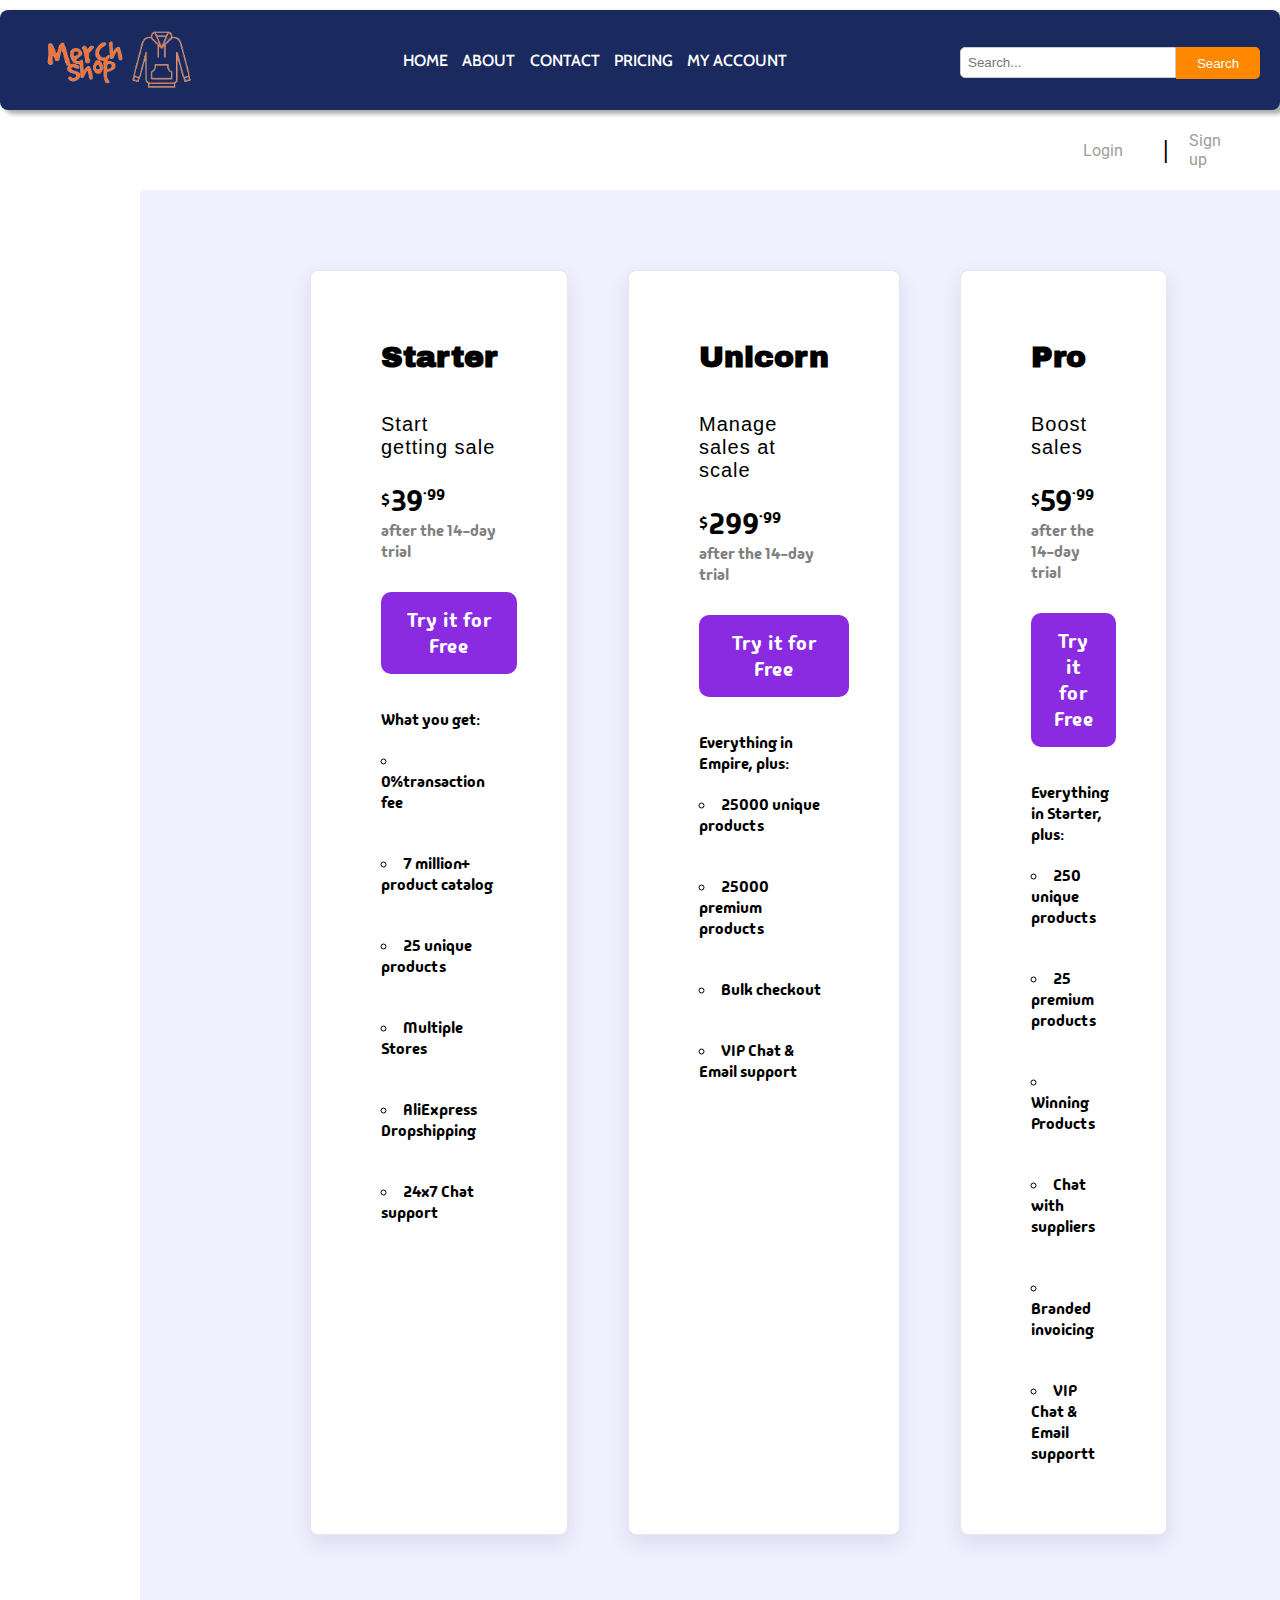
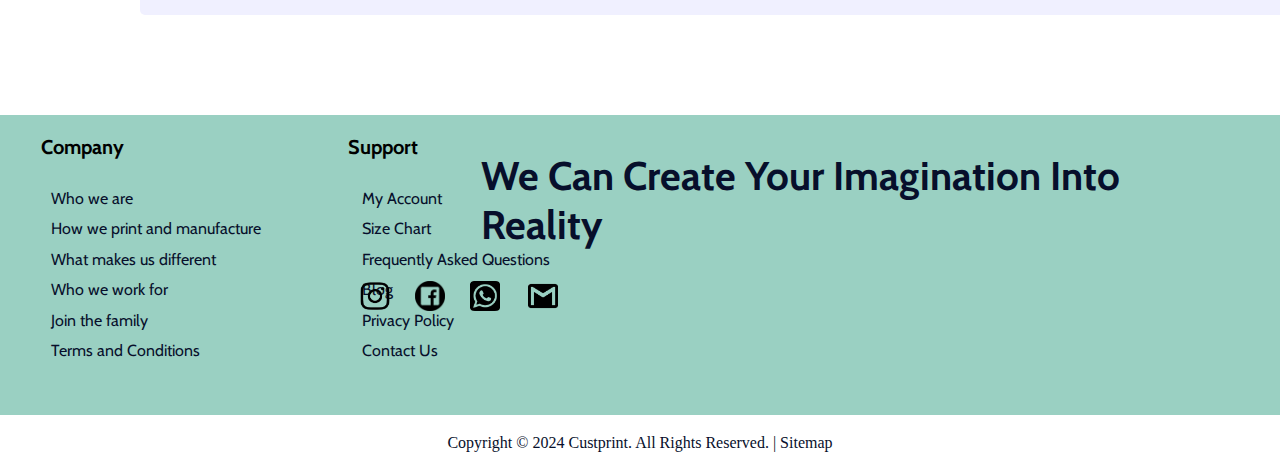
<file: price_index.html>
<!DOCTYPE html>
<html lang="en">
<head>
    <meta charset="UTF-8">
    <meta name="viewport" content="width=device-width, initial-scale=1.0">
    <title>Pricing</title>
    <link rel="icon" href="icon.png">
    <link rel="stylesheet" href="style.css">
    <link rel="stylesheet" href="price.css">
  </head>
<body>

    <div class="top">
        <div class="logoimg"><img   src="/picture/s3-removebg-preview.png" alt=""></div>
        
            <div class="head_container">
             <div class="home" ><a href="index.html">HOME</a></div>
            <div class="abt"><a  href="about_us.html  ">ABOUT</a></div>
            <div  class="contact"> <a  href="Contact.html">CONTACT</a></div>
            <div  class="price"><a  href="price_index.html">PRICING</a></div>
            <div class="acnt"> <a  href="login.html">MY ACCOUNT</a></div>
        </div>
         <div class="search-bar">
            <div> <input type="text" placeholder="Search..."/></div>
         <div><button type="submit">Search</button></div>
         </div>
       </div>
    <div class="register_container">
    <div class="register">
           <div class="login"><a href="login.html">Login</a></div>
           <div><h6><b>|</b></h6></div>
          <div class="Signup"><a href="signup.html">Sign up</a></div>
    </div>
</div>



<div class="contain-pricing">
    <div class="price1">
        
        <h3  class="price-title">
            <strong>Starter</strong></h6>
        <h4 class="price-subtitle"> 
            Start getting sale</h4>
        <div class="price-rate">
            <div class="price-type">$</div>
            <span style="font-size: 30px; padding-top: 2px;">39</span>
            <span style="padding-top: 2px;"><sup><b>.</b></sup>99</span>
        </div>
        <div style="font-weight: lighter; color: grey;padding: 0px 10px 10px 20px;">
            after the 14-day trial
        </div>

        <div class="price-button">
            <button>Try it for Free</button>
        </div>
        <div class="list-heading">
            <p>What you get:</p>
        </div>

        <ul class="price-details">
            <li>0%transaction fee</li>
            <li>7 million+ product catalog</li>
            <li>25  unique products</li>
            <li>Multiple Stores</li>
            <li> AliExpress Dropshipping</li>
            <li>  24x7 Chat support</li>
        </ul>

    </div>
    <div class="price1">
        
        <h3  class="price-title">
            <strong>Unicorn</strong></h6>
        <h4 class="price-subtitle"> 
            Manage sales at scale</h4>
        <div class="price-rate">
            <div class="price-type">$</div>
            <span style="font-size: 30px; padding-top: 2px;">299</span>
            <span style="padding-top: 2px;"><sup><b>.</b></sup>99</span>
        </div>
        <div style="font-weight: lighter; color: grey;padding: 0px 10px 10px 20px;">
            after the 14-day trial
        </div>

        <div class="price-button">
            <button>Try it for Free</button>
        </div>
        <div class="list-heading">
            <p>Everything in Empire, plus:</p>
        </div>

        <ul class="price-details">
            <li>25000  unique products</li>
            <li>25000  premium products</li>
            <li>Bulk checkout</li>
            <li>VIP Chat & Email support</li>
           
        </ul>

    </div>
    <div class="price1">
        
        <h3  class="price-title">
            <strong>Pro</strong></h6>
        <h4 class="price-subtitle"> 
            Boost sales</h4>
        <div class="price-rate">
            <div class="price-type">$</div>
            <span style="font-size: 30px; padding-top: 2px;">59</span>
            <span style="padding-top: 2px;"><sup><b>.</b></sup>99</span>
        </div>
        <div style="font-weight: lighter; color: grey;padding: 0px 10px 10px 20px;">
            after the 14-day trial
        </div>

        <div class="price-button">
            <button>Try it for Free</button>
        </div>
        <div class="list-heading">
            <p>Everything in Starter, plus:</p>
        </div>

        <ul class="price-details">
            <li>250  unique products</li>
            <li>25  premium products</li>
            <li>Winning Products</li>
            <li>Chat with suppliers</li>
            <li>Branded invoicing</li>
            <li>VIP Chat & Email supportt</li>
        </ul>
      </div>
  </div>
 <div class="footer_main">
        <div class="foot_sub">
        <div class="footer_row">
            <h5>Company</h5>
            <a href="#">Who we are</a><br>
            <a href="#">How we print and manufacture</a><br>
            <a href="#">What makes us different</a><br>
            <a href="#">Who we work for</a><br>
            <a href="#">Join the family</a><br>
            <a href="#">Terms and Conditions</a>
       </div>
        <div class="row2">
                <h5>Support</h5>
                <a href="#">My Account</a><br>
                <a href="#">Size Chart</a>  <br>
                <a href="#">Frequently Asked Questions</a><br>
                <a href="#">Blog</a><br>
                <a href="#">Privacy Policy</a><br>
                <a href="#">Contact Us</a><br>
        </div> 
    </div>
    <div class="Imaginaton">
       <div class="imagie_text"> <h4>We Can Create Your Imagination Into Reality</h4></div>
        <div class="insta"><a href="#"><img src="/picture/OIP-removebg-preview.png" alt=""></a></div>
        <div class="facebook"><a href="#"><img src="/picture/facebook-logo-png-transparent-background-black-1-removebg-preview.png" alt=""></a></div>
        <div class="whatsapp"><a href="#"><img src="/picture/OIP__1_-removebg-preview.png" alt=""></a></div>
        <div class="gmail"><a href="https://mail.google.com/mail/u/0/#inbox"><img src="/picture/OIP__3_-removebg-preview.png" alt=""></a></div>
    </div>
    <div class="copyright"><p>Copyright © 2024 Custprint. All Rights Reserved. | Sitemap</p></div>
</div>
</body>
</html>
</file>
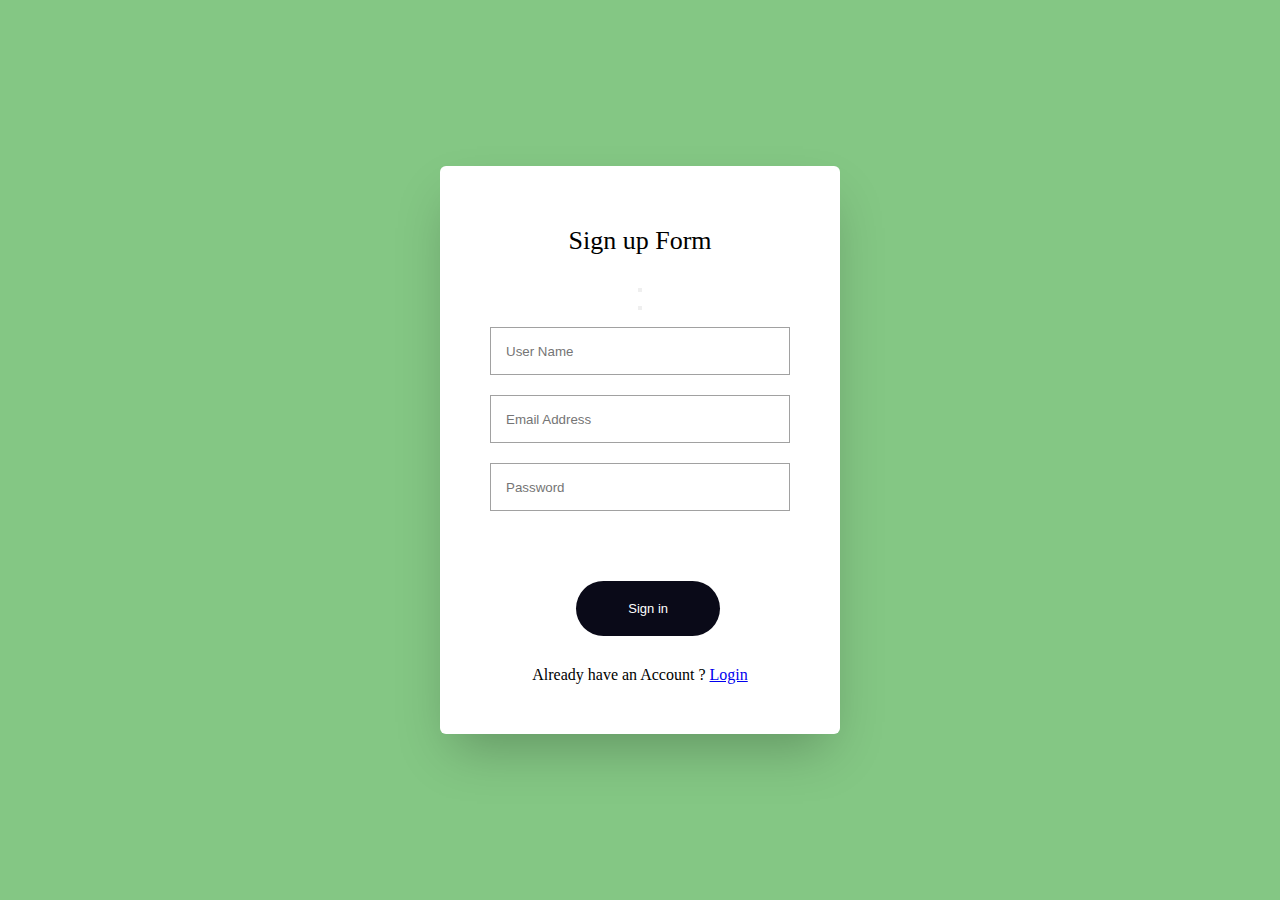
<file: signup.html>
<!DOCTYPE html>
<html lang="en">
<head>
    <meta charset="UTF-8">
    <meta http-equiv="X-UA-Compatible" content="IE=edge">
    <meta name="viewport" content="width=device-width, initial-scale=1.0">
    <title>Project</title>
    <link rel="stylesheet" href="login.css">
</head>
<body>
    <div class="box">
        <form action="#" class="form">
        
            <h1 class="form-title">Sign up Form</h1>
            <div class="firstbtn"><div class="btn1"><button class="button1"></button></div>
            <div class="btn2"><button class="button2"></button></div>
        </div>
            <div class="form-group">
                <input type="text" class="form-control" placeholder="User Name" required >
            </div>
            <div class="form-group">
                <input type="password" class="form-control" placeholder="Email Address" required>
            </div>
            <div class="form-group">
                <input type="password" class="form-control" placeholder="Password" required>
            </div>
            <div class="bottom-box">
                <a href="#" class="contain" style="color: black;"></a>
                <button class="form-button" onclick="Show"><a type="button" href="#">Sign in</a></button>
            </div>
            <div class="container">
                <p>Already have an Account ? <a href="login.html">Login</a></p>
            </div>
        </form>
    </div>
    <script>
        function hello()
        {
            alert("You are already signup")
        }
    </script>
   
</body>
</html>
</file>
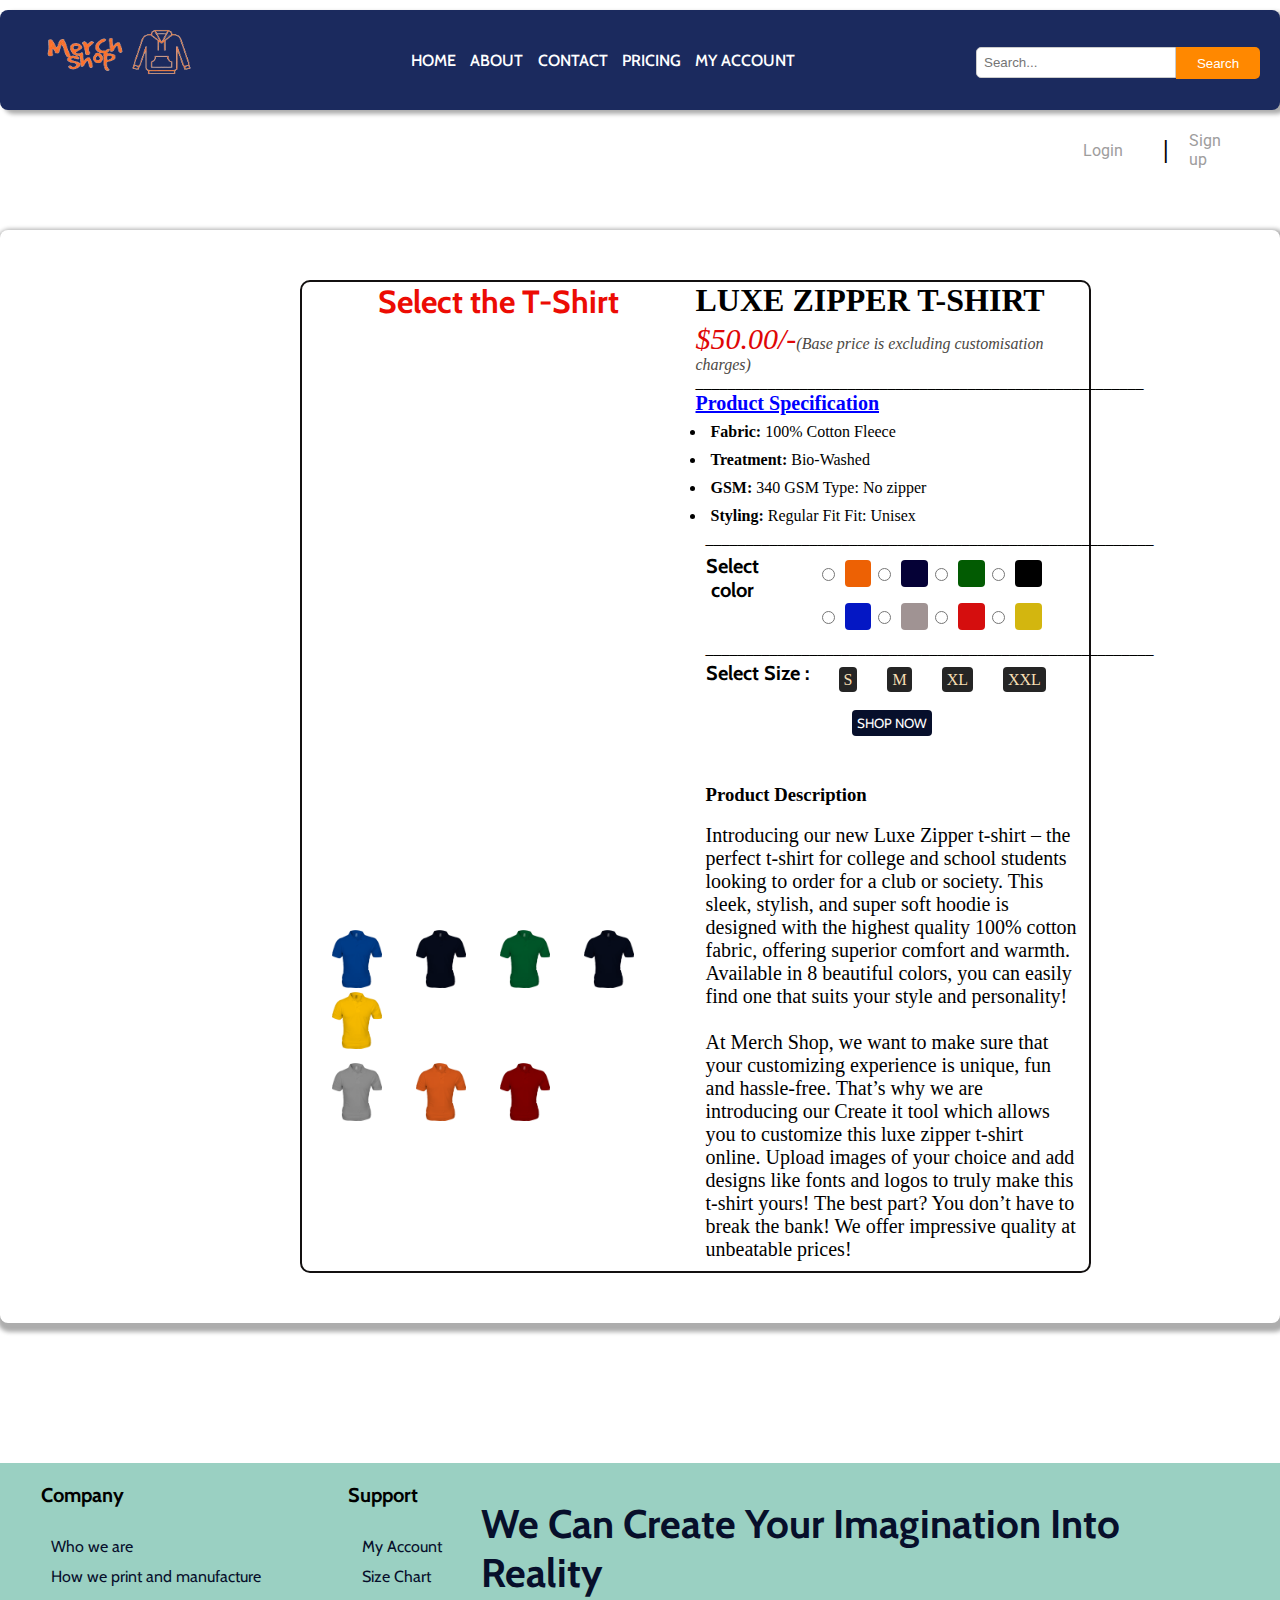
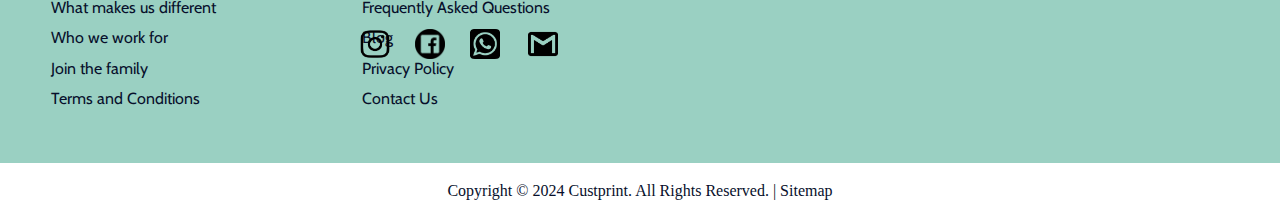
<file: t-shirt.html>
<!DOCTYPE html>
<html lang="en">
<head>
    <meta charset="UTF-8">
    <meta name="viewport" content="width=device-width, initial-scale=1.0">
    <title>T-shirt Selection for Order</title>
    <link rel="stylesheet" href="t.shirt.css">
    <link rel="stylesheet" href="style.css">
        
<link rel="icon" href="icon.png">
    
</head>
<body>
    <script src="hoodi-t-shirt.js"></script>
    <div class="top">
        <div class="logoimg"><img   src="/picture/s3-removebg-preview.png" alt=""></div>
         <div class="head_container">
             <div class="home" ><a href="index.html">HOME</a></div>
            <div class="abt"><a  href="about_us.html  ">ABOUT</a></div>
            <div  class="contact"> <a  href="Contact.html">CONTACT</a></div>
            <div  class="price"><a  href="price_index.html">PRICING</a></div>
            <div class="acnt"> <a  href="login.html">MY ACCOUNT</a></div>
        </div>
         <div class="search-bar">
            <div> <input type="text" placeholder="Search..."/></div>
         <div><button type="submit">Search</button></div>
         </div>
       </div>
    <div class="register_container">
    <div class="register">
           <div class="login"><a href="login.html">Login</a></div>
           <div><h6><b>|</b></h6></div>
          <div class="Signup"><a href="signup.html">Sign up</a></div>
    </div>
</div>
        <div class="hoodie-background">

            <div class="hoodie-body">

                <div class="column1">
                    <h1 style="text-align: center;   font-family:  Cabin,sans-serif; color: rgb(236, 12, 4);">Select the T-Shirt</h1>

                    <div class="image-view" >
                       
                        <iframe scrolling="no"  frameborder="0" height="500px" width="490px" name="frame-image"> </iframe>
                    </div>
 
                   <div class="multiple-hoodies" >
                    <div class="hoodi-row1">
                       
                        <a href="/img/t-shirt-images/blue-t-shirt.png" target="frame-image"><img src="/img/t-shirt-images/blue-t-shirt.png" alt="black"></a>
                        <a href="/img/t-shirt-images/thick-blue-t-shirt.png" target="frame-image"><img src="/img/t-shirt-images/thick-blue-t-shirt.png" alt="black"></a>
                        <a href="/img/t-shirt-images/green-t-shirt.png" target="frame-image"><img src="/img/t-shirt-images/green-t-shirt.png" alt="black"></a>
                        <a href="/img/t-shirt-images/thick-blue-t-shirt.png" target="frame-image"><img src="/img/t-shirt-images/thick-blue-t-shirt.png" alt="black"></a>
                        <a href="/img/t-shirt-images/yellow-t-shirt.png" target="frame-image"><img src="/img/t-shirt-images/yellow-t-shirt.png" alt="black"></a>

                    </div>
                    <div class="hoodi-row2">
                    <a href="/img/t-shirt-images/grey-t-shirt.png" target="frame-image"><img src="/img/t-shirt-images/grey-t-shirt.png" alt="black"></a>
                    <a href="/img/t-shirt-images/orange-t-shirt.png" target="frame-image"><img src="/img/t-shirt-images/orange-t-shirt.png" alt="black"></a>
                    <a href="/img/t-shirt-images/red-t-shirt.png" target="frame-image"><img src="/img/t-shirt-images/red-t-shirt.png" alt="black"></a>
                </div>
                </div>
                </div>




                <div class="column2">
                    <h1>LUXE ZIPPER T-SHIRT</h1>
                    <div class="price">
                        <p style="font-style: italic;color: rgb(75, 72, 68);"><span style="color: rgb(223, 7, 7); font-size: 30px;">$50.00/-</span>(Base price is excluding customisation charges)</p>
                    </div>
                    <p>________________________________________________________</p>
                    <h4 style="text-align: left;font-size: 20px; color: blue; text-decoration:underline;">Product Specification</h4>
                    <div class="property">
                        <ul >
                            <li><b>Fabric: </b>100% Cotton Fleece</li>
                            <li><b>Treatment: </b>Bio-Washed </li>
                            <li><b>GSM:</b> 340 GSM Type: No zipper</li>
                            <li><b>Styling:</b> Regular Fit Fit: Unisex</li>
                        </ul>  
                <p>________________________________________________________</p>
                <div class="colors-selection">
                    <div class="selection" >
                        <span style="font-weight: bold; margin-top: 10px;font-size: 20px; font-family:  Cabin, sans-serif;; ">Select color</span>
                    </div>
                    <div class="colors">
                        <div class="multi-colors">
                            <input type="radio" name="color" style="margin-left: 3px;"><div style="width: 80px; height: 27px; background:rgb(237, 97, 4); border-radius: 4px;"></div>
                            <input type="radio" name="color" style="margin-left: 7px;"><div style="width: 80px; height: 27px; background:rgb(5, 1, 54);  border-radius: 4px;"></div>
                            <input type="radio" name="color" style="margin-left: 7px;"><div style="width: 80px; height: 27px; background:rgb(2, 91, 2);  border-radius: 4px;"></div>
                            <input type="radio" name="color" style="margin-left: 7px;"><div style="width: 80px; height: 27px; background:black;  border-radius: 4px;"></div>
                        </div>
                        <div class="multi-colors">
                            <input type="radio" name="color" style="margin-left: 3px;"><div style="width: 80px; height: 27px; background:rgb(4, 23, 196); border-radius: 4px;"></div>
                            <input type="radio" name="color" style="margin-left: 7px;"><div style="width: 80px; height: 27px; background:rgb(160, 147, 147); border-radius: 4px;"></div>
                            <input type="radio" name="color" style="margin-left: 7px;"><div style="width: 80px; height: 27px; background:rgb(213, 14, 14); border-radius: 4px;"></div>
                            <input type="radio" name="color" style="margin-left: 7px;"><div style="width: 80px; height: 27px; background:rgb(211, 182, 15); border-radius: 4px;"></div>
                        </div>
                    </div>     
                </div>
                <p>________________________________________________________</p>
                <div class="size-selection">
                        <span style="font-weight: bold; margin:0; font-size: 20px; font-family:Cabin, sans-serif;;">Select Size :</span>
                    <div class="multi-size">
                       <div style="width: 50px; height: 25px; background:rgb(37, 37, 37); border-radius: 4px;">S</div>
                        <div style="width: 50px; height: 25px; background:rgb(37, 37, 37);  border-radius: 4px;">M</div>
                        <div style="width: 50px; height: 25px; background:rgb(37, 37, 37);  border-radius: 4px;">XL</div>
                        <div style="width: 50px; height: 25px;; background:rgb(37, 37, 37);  border-radius: 4px;">XXL</div>
                    </div>
                    </div>
                </div>
                <div class="shop">
                    <button onclick="booknow()" style="cursor: pointer; margin-top: 10px; font-family:Cabin, sans-serif;">SHOP NOW</button></div>
                    <div class="hoodi-decription" style="padding: 10px;">
                        <br>
                        <p>
                            
    
    <b><h3>Product Description</h3></b><br>
    <span style="font-weight: lighter; font-size: 20px;">Introducing our new Luxe Zipper t-shirt – the perfect t-shirt for college and school students looking to order for a club or society. This sleek, stylish, and super soft hoodie is designed with the highest quality 100% cotton fabric, offering superior comfort and warmth. Available in 8 beautiful colors, you can easily find one that suits your style and personality!
    
     <br><br>
    
    At Merch Shop, we want to make sure that your customizing experience is unique, fun and hassle-free. That’s why we are introducing our Create it tool which allows you to customize this luxe zipper t-shirt online. Upload images of your choice and add designs like fonts and logos to truly make this t-shirt yours! The best part? You don’t have to break the bank! We offer impressive quality at unbeatable prices!
</span></p>
                    </div>
                </DIV>
                
                </div>
    
            </div>
        </div>
        <div class="footer_main">
            <div class="foot_sub">
            <div class="footer_row">
                <h5>Company</h5>
                <a href="#">Who we are</a><br>
                <a href="#">How we print and manufacture</a><br>
                <a href="#">What makes us different</a><br>
                <a href="#">Who we work for</a><br>
                <a href="#">Join the family</a><br>
                <a href="#">Terms and Conditions</a>
           </div>
            <div class="row2">
                    <h5>Support</h5>
                    <a href="#">My Account</a><br>
                    <a href="#">Size Chart</a>  <br>
                    <a href="#">Frequently Asked Questions</a><br>
                    <a href="#">Blog</a><br>
                    <a href="#">Privacy Policy</a><br>
                    <a href="#">Contact Us</a><br>
            </div> 
        </div>
        <div class="Imaginaton">
           <div class="imagie_text"> <h4>We Can Create Your Imagination Into Reality</h4></div>
            <div class="insta"><a href="#"><img src="/picture/OIP-removebg-preview.png" alt=""></a></div>
            <div class="facebook"><a href="#"><img src="/picture/facebook-logo-png-transparent-background-black-1-removebg-preview.png" alt=""></a></div>
            <div class="whatsapp"><a href="#"><img src="/picture/OIP__1_-removebg-preview.png" alt=""></a></div>
            <div class="gmail"><a href="https://mail.google.com/mail/u/0/#inbox"><img src="/picture/OIP__3_-removebg-preview.png" alt=""></a></div>
        </div>
        <div class="copyright"><p>Copyright © 2024 Custprint. All Rights Reserved. | Sitemap</p></div>
    </div>
   
</body>
</html>
</file>
<file: style.css>
@import url('https://fonts.googleapis.com/css2?family=Cabin:ital,wght@0,400..700;1,400..700&display=swap');
@import url('https://fonts.googleapis.com/css2?family=Cabin:ital,wght@0,400..700;1,400..700&family=Roboto:ital,wght@0,100;0,300;0,400;0,500;0,700;0,900;1,100;1,300;1,400;1,500;1,700;1,900&display=swap');
@import url('https://fonts.googleapis.com/css2?family=Alegreya+Sans:ital,wght@0,100;0,300;0,400;0,500;0,700;0,800;0,900;1,100;1,300;1,400;1,500;1,700;1,800;1,900&family=Cabin:ital,wght@0,400..700;1,400..700&family=Roboto:ital,wght@0,100;0,300;0,400;0,500;0,700;0,900;1,100;1,300;1,400;1,500;1,700;1,900&display=swap');
*{
   border:0;
   margin: 0;
   padding: 0;
}
body{
    overflow-x: hidden;
}
.top{
    /* rgb(238, 236, 236);*/
    background-color:#1b2a5e;;
    border-radius: 8px;
    box-shadow: 5px 3px 4px 1px #ADADAD;
    height: 100px;
    display: flex;
    flex-direction: row;
   justify-content: space-between;
    margin-top: 10px;
  }
 .logoimg img{
    padding-top: 15px;
    height: 70px;
    width: 230px;
 }
 .head_container{
    width: 30%;
    display: flex;
    justify-content: center;
    align-items: center;
    justify-content: space-between;
    
}
.head_container a:hover{
    color: #ff8800;
 }
.top a{
    text-decoration: none;
    color: white;
    font-family:  "cabin", sans-serif;
    font-weight: 540;
 }
.search-bar {
    display: flex;
    padding-top: 37px;
    padding-right: 20px;

}
.search-bar input[type="text"] {
    padding: 7px;

    border: 1px solid #ccc;
    border-top-left-radius: 5px;
    border-bottom-left-radius: 5px;
    width: 200px;
    
    outline: none;
}
.search-bar button {
    width: 84px;
    background-color: #ff8800;
    color: #fff;
    height:32px;
    border: none;
    padding: 6px 11px;
    border-top-right-radius: 5px;
    border-bottom-right-radius: 5px;
    cursor: pointer;
}
.register_container {
    display: flex;
    justify-content: flex-end;
    align-items: center;
    margin-right: 20px;
    height: 80px;
}

.register {
    width: 14%;
    display: flex;
    flex-direction: row;
     justify-content: center;
    align-items:center ;
    
    
}
.register a{
    margin-right: 40px;
    font-family: "Roboto", sans-serif;
    text-decoration: none;
    color: rgb(158, 157, 157);
    font-weight: 400;
}
.register h6{
    font-size: 25px;
    margin-right: 20px;
}

.register a:hover{
 color: black;
 font-weight: bold;
}
.sec-left
{
    width: 60%;
    padding: 20px;
}

.sec-right
{
    width: 40%;
    display: flex;
    justify-content: center;
   
}
.i2
{
  margin-right:270px ;
   
    
}
.i2 img{
    width: 770px;
}


.sec {
    background-color: #E9F6FF;
    padding: 20px 20px;
    display: flex;
    height: 490px;
}

.bus {
    font-family: "Cabin", sans-serif;
    font-size: 36px;
    margin-bottom: 20px;
}

.demond p{
    font-size: 25px;
    line-height: 1.5;
}

.sec p {
    
    line-height: 1.5;
    margin-bottom: 20px;
}

.tick {
    display: flex;
    justify-content: space-between;
    margin-bottom: 20px;
}
.tick p
{
    font-weight: bold;
    font-size: 25px;
}

.itm1 {
    display: flex;
    align-items: center;
}

.e {
    margin-left: 10px;
}
.st{
    background-color: red;
    font-size: 18px;
    height: 56px;
    line-height: 54px;
    min-width: 170px;
    border-radius: 5px;
    position: absolute;
    top: 640px;
    color: white;
    font-family:  "Roboto", sans-serif;
}

.pf_ideas{
    font-size: 34px;
    font-weight: bold;
    
    font-family:"Cabin", sans-serif;
    color: #070F2B;
    text-align: center;
   
}
.pf{
   
    margin-top: 30px;
}
.pf_sucess{
    font-size: 24px;
    padding-top: 20px;
    line-height: 1.4;
    color: grey;
    text-align: center;
   
}
.works{
    border-radius: 10px;
    margin-left: 20%;
    margin-top: 60px;
    height: 550px;
    width: 60%;
    background-color: #FEFBF6;
   display: flex;
    flex-direction: column;
    justify-content:center ;
}
.works div{
    padding:20px;
}
.ur_order{
    font-family:"Cabin", sans-serif;
    font-size: 20px;
    font-weight: 600px;
  color:#070F2B;
}
  

.works h3{
    color:#070F2B;
    text-align: center;
    font-size: 32px;
    font-family:   "Alegreya", serif;
    
    top: 25px;
}
.works img{
    width: 88%;
    height: 96%;
    padding-left: 70px;
  
    
}

.works_sen{
   
    height: 200px;
 
    display: flex;
    padding-bottom: 100px;
    flex-direction: column;

}
.footer_main{
   
    background-color: #9AD0C2;
    height: 300px;
    position: relative;
    top: 100px;
   
   
}
.footer_main h5{
    font-size: 20px;
    text-align: center;
    position: relative;
    right: 73px;
    top: 20px;
    font-family:"Cabin", sans-serif;
    
}
.foot_sub{
    
    width: 600px;
    display: flex;
    flex-direction: row;
    justify-content: space-around;
}
.footer_row a,.row2 a{
    color:  #070F2B;
    line-height: 1.9;
    position: relative;
    top: 45px;
    font-family:"Cabin", sans-serif;;
    text-decoration: none;
}

.footer_main a:hover
{
     color: #0876b6;
}
.Imaginaton{
    display: flex;
    justify-content: end;
}
.imagie_text{
    width: 50%;
}
.Imaginaton h4{
    display: flex;
    color: #070F2B;
    justify-content: end;
    font-family:"Cabin", sans-serif;
    font-size: 40px;
    position: relative;
    bottom: 170px;
    right: 39px;
}

.Imaginaton img{
    width: 30px;
    height: 30px;
    position: relative;
    bottom: 40px;
    right: 800px;
    
}
.facebook{
        position: relative;
        left: 25px;
}
.whatsapp{
    position: relative;
    left: 50px;
}
.gmail{
    position: relative;
    left: 78px;
}
.copyright{
    
    
position: relative;
top: 15px;
}

.copyright p{
    color: #070F2B;
    text-align: center;
}
</file>
<file: abt.css>
@import url('https://fonts.googleapis.com/css2?family=Quicksand:wght@300..700&display=swap');
@import url('https://fonts.googleapis.com/css2?family=Cabin:ital,wght@0,400..700;1,400..700&family=Quicksand:wght@300..700&display=swap');
.main_container{
  
    margin-top: 40px;
    display: flex;
    justify-content: center;
    align-content: center;
    height: 1400px;
}
.sub_container{
    text-align: center;
    width:90%;
    height:100%;
    border-radius: 5px;
    display: flex;
    flex-direction: column;
    justify-content: space-around;
    box-shadow: 1px 2px 6px 1px #ADADAD;
}
.sub_container h4{  
      font-size: 28px;
      font-family:  "cabin", sans-serif;
      color: #333333;
}
.sub_container p{
    font-size:18px;
    font-family:  "cabin", sans-serif;
}
.para_moto
{
    margin-left: 90px;
   width: 86%;
}
.head_learn h3{
    font-weight: 100px;
    font-size: 26px;
    padding-top: 20px;
    color: #333333;
    font-family: "Quicksand", sans-serif;
}

.main_begin
{
    display: flex;
    justify-content: space-around;
 
}
.main_begin p{
    font-size: 17px;
    font-family: "cabin", sans-serif;
}
.main_begin h5{
    font-size: 20px;
    font-family: "Quicksand", sans-serif;
}
.sub_begin{
    width: 20%;
    display:flex;
    flex-direction: column;
    justify-content: space-around;
}
.sub_adapt{
    width: 20%;
    display:flex;
    flex-direction: column;
    justify-content: space-around;
}
.sub_rebrand{
    width: 20%;
    display:flex;
    flex-direction: column;
    justify-content: space-around;
}
.main_begin h5
{
    margin-bottom: 15px;
}
.proces_img img{
    width: 850px;
}
.contain_proces{
    
    display:flex;
    flex-direction: row;
    justify-content: center;
    align-content: center;
}
.contain_proces h5{
    font-size: 20px;
    font-family: "Quicksand", sans-serif;
}
.contain_proces p{
    font-size: 17px;
    font-family: "cabin", sans-serif;
}
.contain_proces h5{
    margin-bottom: 15px;
}
.sub_curate{
    width: 20%;
    display:flex;
    flex-direction: column;
    justify-content: space-between;
}
.sub_expan
{
    width: 20%;
    display:flex;
    flex-direction: column;
    justify-content: space-between;
}
</file>
<file: catlog.css>
*
{
    margin: 0;
    padding: 0;
    box-sizing: 0;
}
p{
    font-family: 'droid_serifregular', serif;
    line-height: 24px;
    font-size: 16px;
    margin: 0 0 10px;
    
}



.catlog-body
{
    display: flex;
    flex-direction: row;
    justify-content: center;
    width: 90%;
    height: 900 px;
    border-radius: 10px;
    align-items: center;
    margin-left: 100px;
    margin-top: 60px;
    background-color: rgb(230, 232, 242);
    border: 0.5px solid black;
    box-shadow: 2px 2px 2px  rgb(145, 132, 132);
    border-color: rgb(239, 221, 221);
    
}
.catlog-hoodie
{
    width: 40%;
    display: flex;
    height: 670px;
    background-color: rgb(248, 244, 244);
    border: 0.5px solid black;
    border-color: grey;
    margin: 10px 0px;
    border-radius: 10px;
    box-shadow: 2px 2px 2px  rgb(145, 132, 132);
  
}
.hoodie-img
{
    padding: 40px;
    text-align: center;

}
.hoodie-content
{
   
    padding-top: 40px;
    padding-right: 5px;
 
    
}
.hoodie-content span:hover{
    text-decoration: underline;
    font-family: Roboto, Helvetica, Arial, sans-serif;
    color: #23527c;
}
.t-shirt-content span:hover
{
    text-decoration: underline;
    font-family: Roboto, Helvetica, Arial, sans-serif;
     color: #23527c;
}

.catlog-t-shirt
{
    width: 40%;
    display: flex;
    height: 670px;
    background-color: rgb(248, 244, 244);
    border: 0.5px solid black;
    border-color: rgb(196, 189, 189);
    margin: 10px 0px;
    border-radius: 10px;
    box-shadow: 2px 2px 2px  rgb(145, 132, 132);
    margin-left: 2px;
   
   
}
.t-shirt-img
{
   padding: 40px;
    text-align: center;

}
.t-shirt-content
{
    padding-top: 40px;
    padding-right: 5px;
 
 
    
}
</file>
<file: contactstyle.css>
.register a:hover{
 color: black;
 font-weight: bold;
}
.pf_questions{
    margin-top: 25px;
}
.second_container h3{
    font-size: 30px;
    font-family:"Cabin", sans-serif;
    text-align: center;
}
.second_container pre{

    font-size: 17px;
    text-align: center;
}
.pf_para{
    margin-top: 50px;
}
.line{
 
    margin: 10px;
}
.line p{
    text-align: center;
}
.Querys
{
    margin-top: 50px;
    height: 500px;
    display: flex;
    flex-direction: row;
}
.left_side
{
    margin-left: 300px;
    height: 400px;
   
    width: 30%;
    display: flex;
    flex-direction: column;
    
}
.left_side pre{
    font-family:"Alegreya", serif;
}
.top_querys
{
    width: 100%;
    height: 100%;
    display: flex;
    flex-direction: column;
    justify-content: space-around;
}
.top_querys h5{
    font-size: 20px;
    font-family:"Cabin", sans-serif;
   
}
.right_side
{
    height: 400px;
    width: 500px;
   
}
.right_side input{
    color: rgb(16, 12, 75);
    outline: none;
    border-bottom:1px solid grey;
    
    width: 250px;
}
.details_container
{
    height: 100%;
    display: flex;
    flex-direction: column;
    justify-content: space-between;
}
.right_side input:hover
{
    border-bottom: 3px solid rgb(12, 11, 27);
    border-radius: 0;
}
.name_container
{
    width: 100%;
    display: flex;
    flex-direction: row;
    justify-content: space-between;
}
.firstname 
{
    height: 20px;
    margin-top: 50px;
}

.secondname
{
    margin-top: 50px;
    margin-left: 20px;
    height: 20px;
    
}
.for_contact
{
    width: 100%;
    display: flex;
    flex-direction: row;
    justify-content: space-between;
}
.phone_input
{
    margin-left: 20px;
}

.problem input{

width: 520px;
}
.problem_in_detils input
{
   width: 520px;
}

.submit_button{
    display: flex;
    justify-content: flex-end;
    align-content: end;
    
}
.submit_button button{
   background-color: #070F2B;
   height: 50px;
   width: 100px;
   border-radius: 5px;
   color: white;
     font-family:"Cabin", sans-serif;;
}
</file>
<file: hoodie.css>
@import url('https://fonts.googleapis.com/css2?family=Cabin:ital,wght@0,400..700;1,400..700&display=swap');
*{
 box-sizing: border-box;
    padding: 0;
}
.hoodie-background
{
   
    background-color: white;
    border-radius: 8px;
    
    box-shadow: 1px 2px 4px 5px #ADADAD;
    padding: 50px;
    margin: 40px auto;
   
}
body{
    overflow-x: hidden;
    height: 100px;
}
div
{
    display: block;
}
.body-start
{
    background-color: blue;
  

}
.image-view{
      padding-left: 34px;
}
.hoodie-body{
    border: 2px solid rgb(19, 16, 16);
    box-shadow: 10px;
    border-radius:10px;
    display: flex;
    width: 65%;
    margin-left: 250px;
}   
   .column1 h1{
    font-family:  "Cabin", sans-serif;;
   }
   

.price p{
    text-align: left;
}
.column1
{
    width: 50%;    
}

.column1 img{
    width: 50px;
    transition: transform .2s;
}

/*
.column1 img:hover
{
        -ms-transform: scale(1.5);  
        -webkit-transform: scale(1.5); 
        transform: scale(1.4);     
}
*/


.column2
{    
    width: 50%;
}
.column2 div
{
    margin-top: 3px;
}

.property 
{
    padding-left: 10px;
}
.property li
{
    padding: 5px;
   
}  
.selection span
{
    width: 300px;
}
.multi-colors
{
    width: 50%;
    height: 50%;
    display: flex; 
    flex-direction: row;
    
    
   
}
.selection span{
    font-family:  "Cabin", sans-serif;;
}
.colors-selection
{
    display: flex; 
    flex-direction: row;
    text-align: center;
}
.colors{
    display: flex; 
    flex-direction: column;
    justify-content: space-between;
    margin-left: 50px;
   
}
.colors div
{
    margin-left: 10px;
    margin-bottom: 5px;
   
}

.multi-size
{
    width: 50%;
    height: 50%;
    display: flex; 
    flex-direction: row;
}
.size-selection
{
    display: flex; 
    flex-direction: row;
    
}
.size-selection span{
    font-family:  "Cabin", sans-serif;;
}
.multi-size div
{
    margin-left: 30px;
    margin-bottom: 5px;
    padding: 5px;
    text-align: center;
    justify-content: center;
    padding-top: 4px;
    color: wheat;
}
.shop button
{
    background-color: #070F2B;
    border-radius: 4px;
    border-color: bisque;
   color: white;
    padding: 5px;
}
.shop
{
    display: flex;
    margin: 20px;
    justify-content: center;
}
iframe
{
    transition: transform .2s;
}
.hoodi-row1 a
{
    
   display: inline-flex;
   flex-direction: column;
   justify-content: space-between;
   margin-left: 30px;

}
.hoodi-row1
{
    margin-top: 80PX;
}
.hoodi-row2
{
    margin-top: 10PX;
}
.hoodi-row2 a
{
    
   display: inline-flex;
   flex-direction: column;
   justify-content: space-between;
   margin-left: 30px;

}
</file>
<file: login.css>
*{
    margin: 0;
    padding: 0;
    box-sizing: border-box;
}
body{
    height: 100vh;
    display: flex;
    justify-content: center;
    align-items: center;
    background-color:#84C784;
}
.form{
    justify-content: center;
    text-align: center;
    width: 400px;
    background-color: white;
    min-height: 400px;
    padding: 50px;
    border-radius: 6px;
    box-shadow: rgba(0, 0, 0, 0.25) 0px 25px 50px -12px;
    user-select: none;
  
}
h1{
    font-weight: 90;
    margin-top: 10px;
    margin-bottom: 20px;
    font-size: 26px;
    align-items: center;
    justify-content: center;
}


.form-group{
    height: 48px;
    margin-bottom: 20px;
    margin-top: 15px;
    position: relative;
   
}
.form-control{
    position: absolute;
    top: 0;
    left: 0;
    width: 100%;
    height: 100%;
    background: none;
    border: 1px solid #a1a1a1;
    border-radius: 5px solid grey;
    outline: none;
    padding: 15px;
}
.bottom-box{
    display: flex;
    margin-top: 2px;
    justify-content: space-around;
    color: black;
}
.bottom-box a{
    width: 100px;
    margin-bottom: 10px;
    color:white;
    text-decoration: none;
    font-size: 13px;
    font-weight: 400;
    }
.form-button{
    width: 10pc;
    margin-top: 50px;
    margin-right: 70px;
    margin-bottom: 30px;
    
    padding: 20px; 
    outline: none;
    border: none;
    background-color: #0a0a18;
    color: white;
    border-radius: 15cqh ;
 }
.form-group .input:focus{
    border: 2px solid blue;
  }
 .form-button a:hover{
    background-color: white;
    color: #0a0a18 ;
 }
</file>
<file: price.css>
@import url('https://fonts.googleapis.com/css2?family=Madimi+One&display=swap');
@import url('https://fonts.googleapis.com/css2?family=Archivo+Black&family=Madimi+One&display=swap');

.price-title
{
    padding: 20px;
    font-family: "Archivo Black", sans-serif;
    font-size: 30px;
    
}
.price-subtitle
{
    padding: 20px;
    font-size: 20px;
    font-weight: lighter;
    font-family: Arial, Helvetica, sans-serif;
    letter-spacing: 1px;
}
.price-type
{
    display: flex;
    text-align: center; 
    justify-content: center;
    align-items: center;
    padding: 10px 0px 10px 10px;
}
.price-rate
{
    display: flex;
    margin-left: 10px;
}
.price-button{
    padding-left: 20px;
    padding-top: 20px;
}
.price-button button
{
    padding: 15px 20px;
    background-color: blueviolet;
    color: white;
    width: fit-content;
    font-family: "Madimi One", sans-serif;
    letter-spacing: 1px;
    font-size: 20px;
    border-radius: 10px;
}

.list-heading
{
    padding-top: 35px;
    padding-left: 20px;
}
.price-details li
{
    list-style: circle;
    list-style-position: inside;
    padding: 20px;

}

/**price-background**/
.contain-pricing
{
    border-radius: 5px;
    width: 70%;
    background-color: rgb(240, 240, 255);
    padding: 80px 150px;
    margin-left: 140px;
    display: flex;
    padding-left: 110px;
    font-family: "Madimi One", sans-serif;

   
}

/***price-1 styling***/
.price1
{
   
    background-color: rgb(255, 255, 255);
    border: 1px solid #e6e8f0;
    border-radius: 8px;
    width: fit-content;
    margin-left: 60px;
    box-shadow: 0 8px 20px rgba(34,41,57,.1);
    padding: 50px;
}
</file>
<file: t.shirt.css>
@import url('https://fonts.googleapis.com/css2?family=Cabin:ital,wght@0,400..700;1,400..700&display=swap');

* {
    
    box-sizing: border-box;
    padding: 0;
}
.hoodie-background
{
    background-color: white;
    border-radius: 8px;
    box-shadow: 2px 4px 4px 5px #ADADAD;
    padding: 50px;
    padding-left: 100px;
    margin: 40px auto;
   
}
.image-view{
    padding-left: 25px;
    padding-top: 25px;
}

div
{
    display: block;
}
.body-start
{
    background-color: blue;
  

}
.hoodie-body{
    border: 2px solid rgb(19, 16, 16);
    box-shadow: 10px;
    border-radius:10px;
    display: flex;
    width: 70%;
    margin-left: 200px;
    
   
   
}
.price p{
    text-align: left;
}
.column1
{
    width: 50%;    
}

.column1 img{
    width: 50px;
   
}

/*
.column1 img:hover
{
        -ms-transform: scale(1.5);  
        -webkit-transform: scale(1.5); 
        transform: scale(1.4);     
}
*/


.column2
{    
    width: 50%;
}
.column2 div
{
    margin-top: 3px;
}

.property 
{
    padding-left: 10px;
}
.property li
{
    padding: 5px;
   
}  
.selection span
{
    width: 300px;
}
.multi-colors
{
    width: 50%;
    height: 50%;
    display: flex; 
    flex-direction: row;
    
    
   
}
.colors-selection
{
    display: flex; 
    flex-direction: row;
    text-align: center;
}
.colors{
    display: flex; 
    flex-direction: column;
    justify-content: space-between;
    margin-left: 50px;
   
}
.colors div
{
    margin-left: 10px;
    margin-bottom: 5px;
   
}

.multi-size
{
    width: 50%;
    height: 50%;
    display: flex; 
    flex-direction: row;
}
.size-selection
{
    display: flex; 
    flex-direction: row;
    
}
.multi-size div
{
    margin-left: 30px;
    margin-bottom: 5px;
    padding: 5px;
    text-align: center;
    justify-content: center;
    padding-top: 4px;
    color: wheat;
}
.shop button
{
    background-color: #070F2B;
    border-radius: 4px;
    border-color: bisque;
   color: white;
    padding: 5px;
   
    
    
}
.shop
{
    display: flex;
    margin: 20px;
    justify-content: center;
}
iframe
{
    transition: transform .2s;
}


.hoodi-row1 a
{
    
   display: inline-flex;
   flex-direction: column;
   justify-content: space-between;
   margin-left: 30px;

}
.hoodi-row1
{
    margin-top: 80PX;
}
.hoodi-row2
{
    margin-top: 10PX;
}
.hoodi-row2 a
{
    
   display: inline-flex;
   flex-direction: column;
   justify-content: space-between;
   margin-left: 30px;

}
</file>
